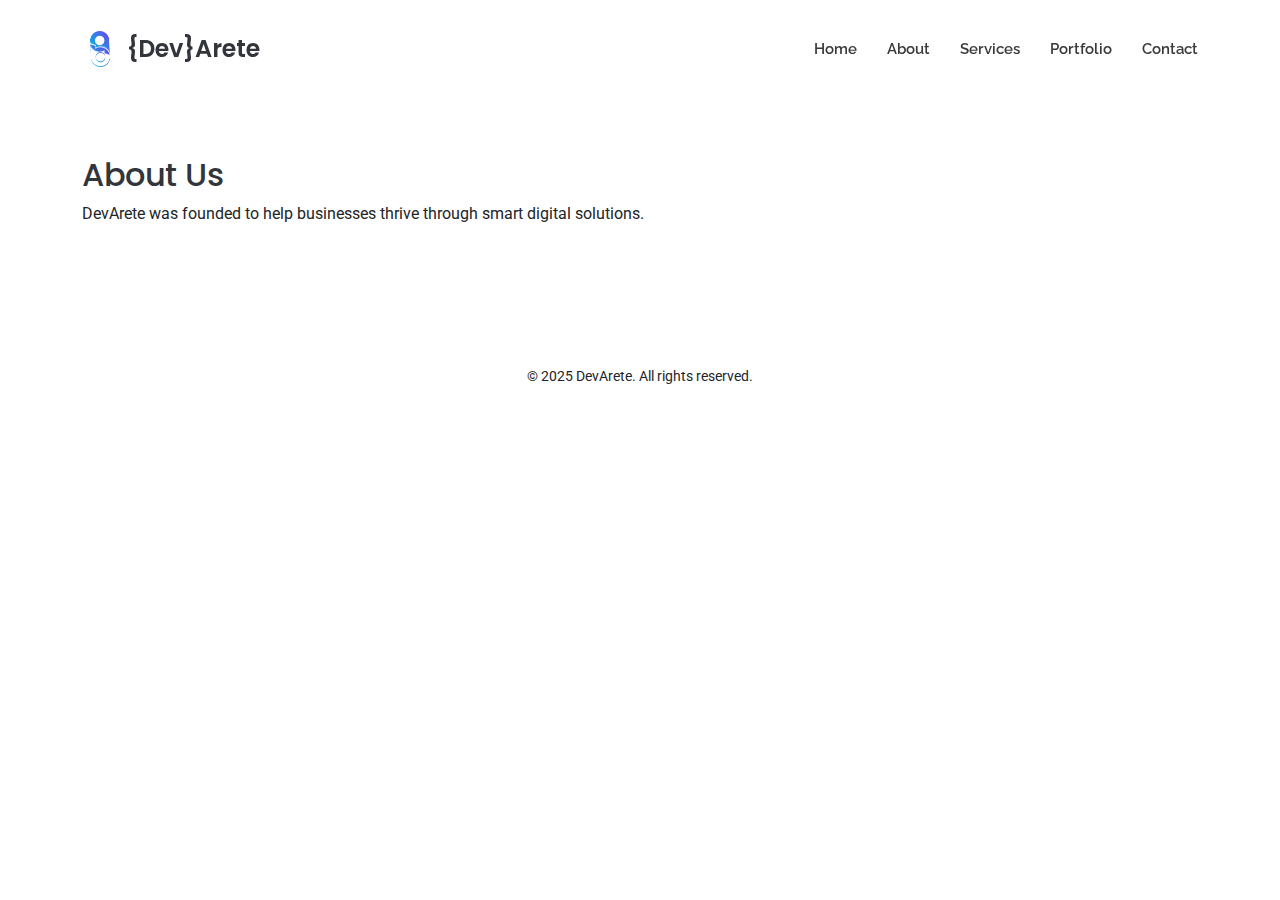
<file: about.html>
<!DOCTYPE html>
<html lang="en">
<head>
  <!-- Google Tag Manager -->
  <script>(function(w,d,s,l,i){w[l]=w[l]||[];w[l].push({'gtm.start':
  new Date().getTime(),event:'gtm.js'});var f=d.getElementsByTagName(s)[0],
  j=d.createElement(s),dl=l!='dataLayer'?'&l='+l:'';j.async=true;j.src=
  'https://www.googletagmanager.com/gtm.js?id='+i+dl;f.parentNode.insertBefore(j,f);
  })(window,document,'script','dataLayer','GTM-TVN2CM2L');</script>
  <!-- End Google Tag Manager -->
  <meta charset="utf-8">
  <meta content="width=device-width, initial-scale=1.0" name="viewport">
  <link rel="icon" href="assets/img/devarete-logo.png" type="image/png">
  <link href="https://fonts.googleapis.com/css2?family=Roboto&family=Poppins&family=Raleway&display=swap" rel="stylesheet">
  <link href="assets/vendor/bootstrap/css/bootstrap.min.css" rel="stylesheet">
  <link href="assets/vendor/bootstrap-icons/bootstrap-icons.css" rel="stylesheet">
  <link href="assets/css/main.css" rel="stylesheet">
</head>
<body>
  <!-- Google Tag Manager (noscript) -->
  <noscript><iframe src="https://www.googletagmanager.com/ns.html?id=GTM-TVN2CM2L"
  height="0" width="0" style="display:none;visibility:hidden"></iframe></noscript>
  <!-- End Google Tag Manager (noscript) -->

  <header class="header d-flex align-items-center fixed-top">
    <div class="container d-flex justify-content-between align-items-center">
      <a href="index.html" class="logo d-flex align-items-center">
        <img src="assets/img/logo.webp" alt="DevArete Logo">
        <h1 class="sitename">{Dev}Arete</h1>
      </a>
      <nav class="navmenu">
        <ul>
          <li><a href="index.html">Home</a></li>
          <li><a href="about.html">About</a></li>
          <li><a href="services.html">Services</a></li>
          <li><a href="portfolio.html">Portfolio</a></li>
          <li><a href="contact.html">Contact</a></li>
        </ul>
        <i class="mobile-nav-toggle d-xl-none bi bi-list"></i>
      </nav>
    </div>
  </header>

  <main class="container mt-5 pt-5">
<title>About Us | DevArete</title>
<meta name="description" content="Learn more about DevArete, our mission, and our team of digital experts.">
<section><h2>About Us</h2><p>DevArete was founded to help businesses thrive through smart digital solutions.</p></section>
  </main>
  <footer class="footer text-center mt-5 p-3">
    <p>&copy; 2025 DevArete. All rights reserved.</p>
  </footer>
</body>
</html>
</file>
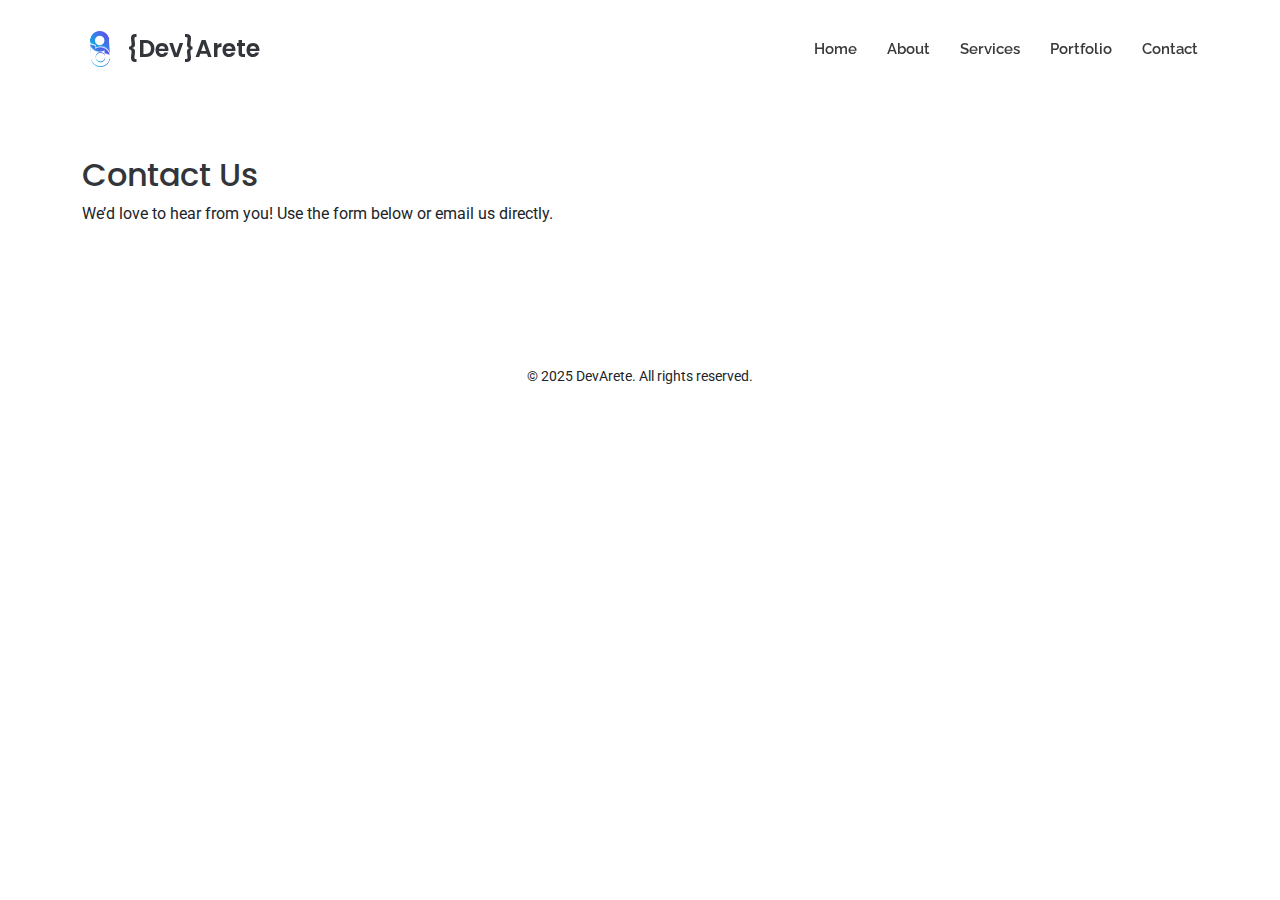
<file: contact.html>
<!DOCTYPE html>
<html lang="en">
<head>
  <!-- Google Tag Manager -->
  <script>(function(w,d,s,l,i){w[l]=w[l]||[];w[l].push({'gtm.start':
  new Date().getTime(),event:'gtm.js'});var f=d.getElementsByTagName(s)[0],
  j=d.createElement(s),dl=l!='dataLayer'?'&l='+l:'';j.async=true;j.src=
  'https://www.googletagmanager.com/gtm.js?id='+i+dl;f.parentNode.insertBefore(j,f);
  })(window,document,'script','dataLayer','GTM-TVN2CM2L');</script>
  <!-- End Google Tag Manager -->
  <meta charset="utf-8">
  <meta content="width=device-width, initial-scale=1.0" name="viewport">
  <link rel="icon" href="assets/img/devarete-logo.png" type="image/png">
  <link href="https://fonts.googleapis.com/css2?family=Roboto&family=Poppins&family=Raleway&display=swap" rel="stylesheet">
  <link href="assets/vendor/bootstrap/css/bootstrap.min.css" rel="stylesheet">
  <link href="assets/vendor/bootstrap-icons/bootstrap-icons.css" rel="stylesheet">
  <link href="assets/css/main.css" rel="stylesheet">
</head>
<body>
  <!-- Google Tag Manager (noscript) -->
  <noscript><iframe src="https://www.googletagmanager.com/ns.html?id=GTM-TVN2CM2L"
  height="0" width="0" style="display:none;visibility:hidden"></iframe></noscript>
  <!-- End Google Tag Manager (noscript) -->

  <header class="header d-flex align-items-center fixed-top">
    <div class="container d-flex justify-content-between align-items-center">
      <a href="index.html" class="logo d-flex align-items-center">
        <img src="assets/img/logo.webp" alt="DevArete Logo">
        <h1 class="sitename">{Dev}Arete</h1>
      </a>
      <nav class="navmenu">
        <ul>
          <li><a href="index.html">Home</a></li>
          <li><a href="about.html">About</a></li>
          <li><a href="services.html">Services</a></li>
          <li><a href="portfolio.html">Portfolio</a></li>
          <li><a href="contact.html">Contact</a></li>
        </ul>
        <i class="mobile-nav-toggle d-xl-none bi bi-list"></i>
      </nav>
    </div>
  </header>

  <main class="container mt-5 pt-5">
<title>Contact Us | DevArete</title>
<meta name="description" content="Get in touch with DevArete for inquiries, support, or collaboration.">
<section><h2>Contact Us</h2><p>We’d love to hear from you! Use the form below or email us directly.</p></section>
  </main>
  <footer class="footer text-center mt-5 p-3">
    <p>&copy; 2025 DevArete. All rights reserved.</p>
  </footer>
</body>
</html>
</file>
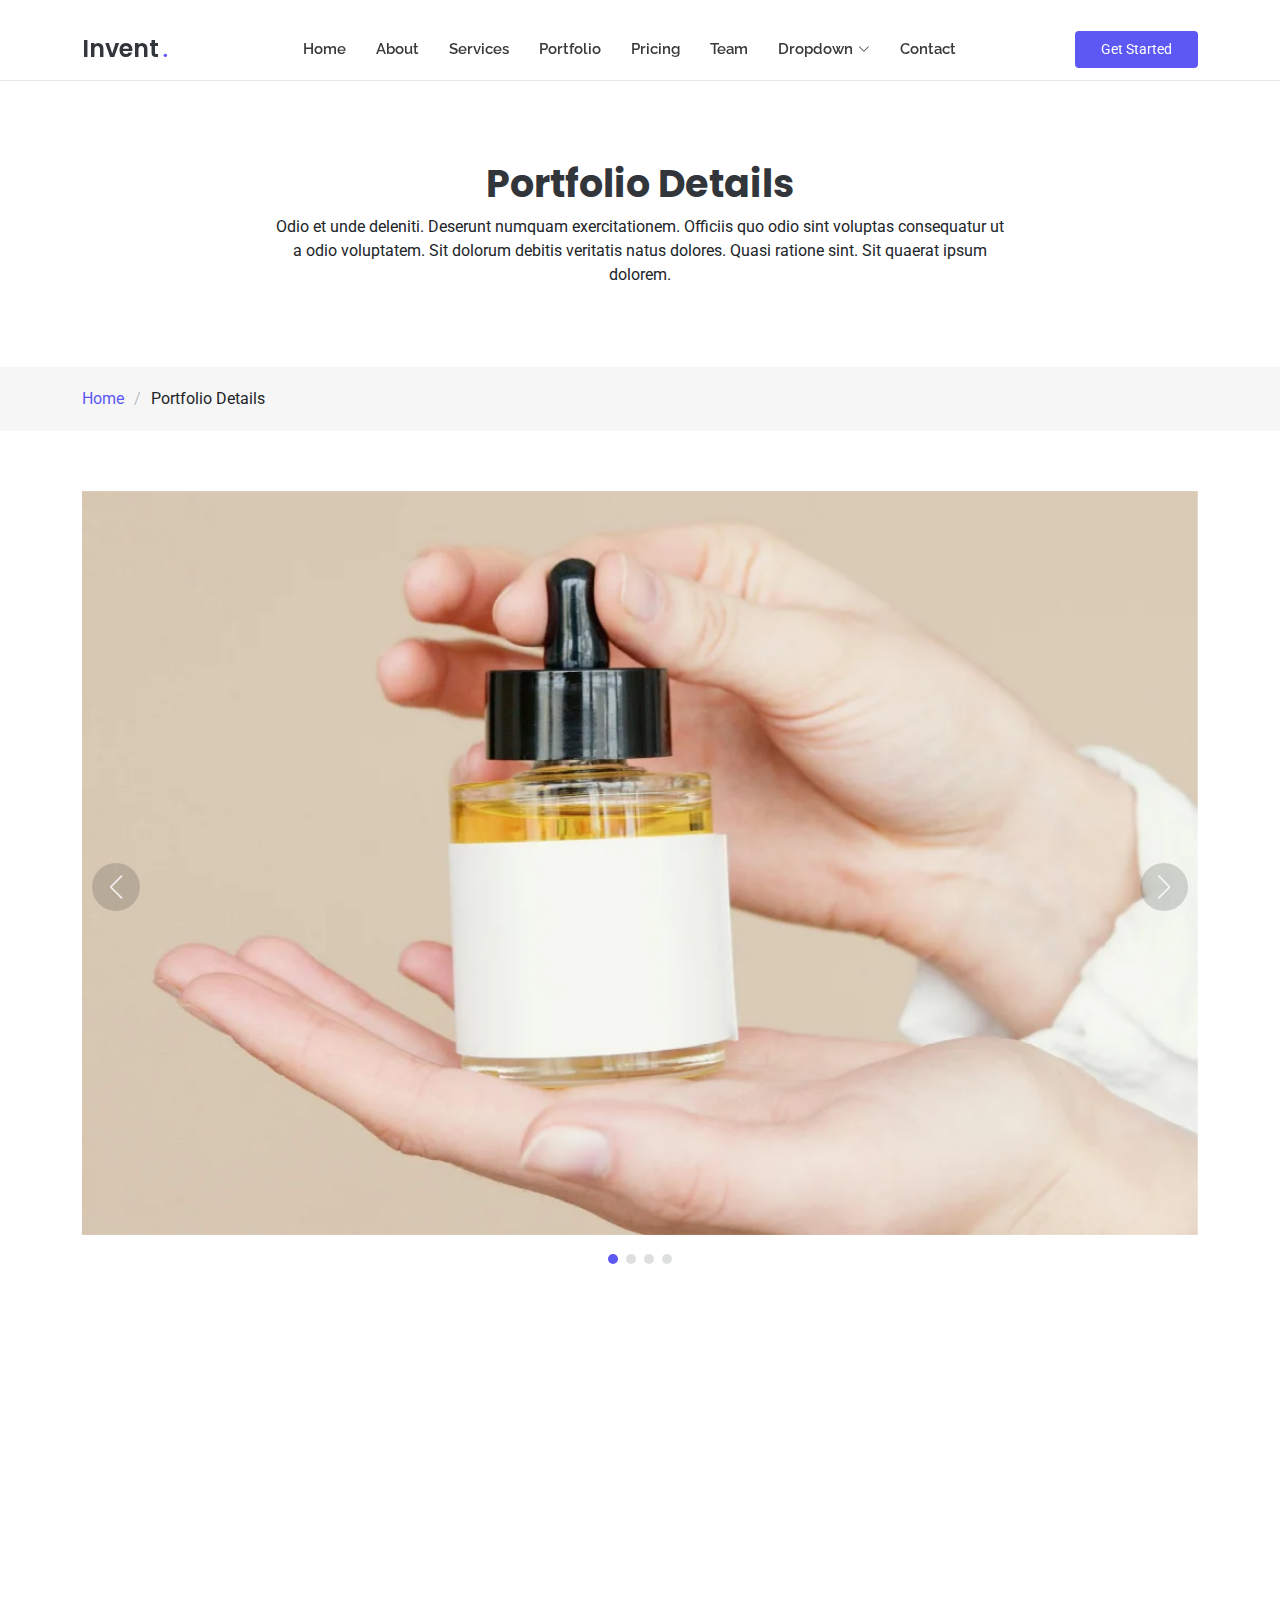
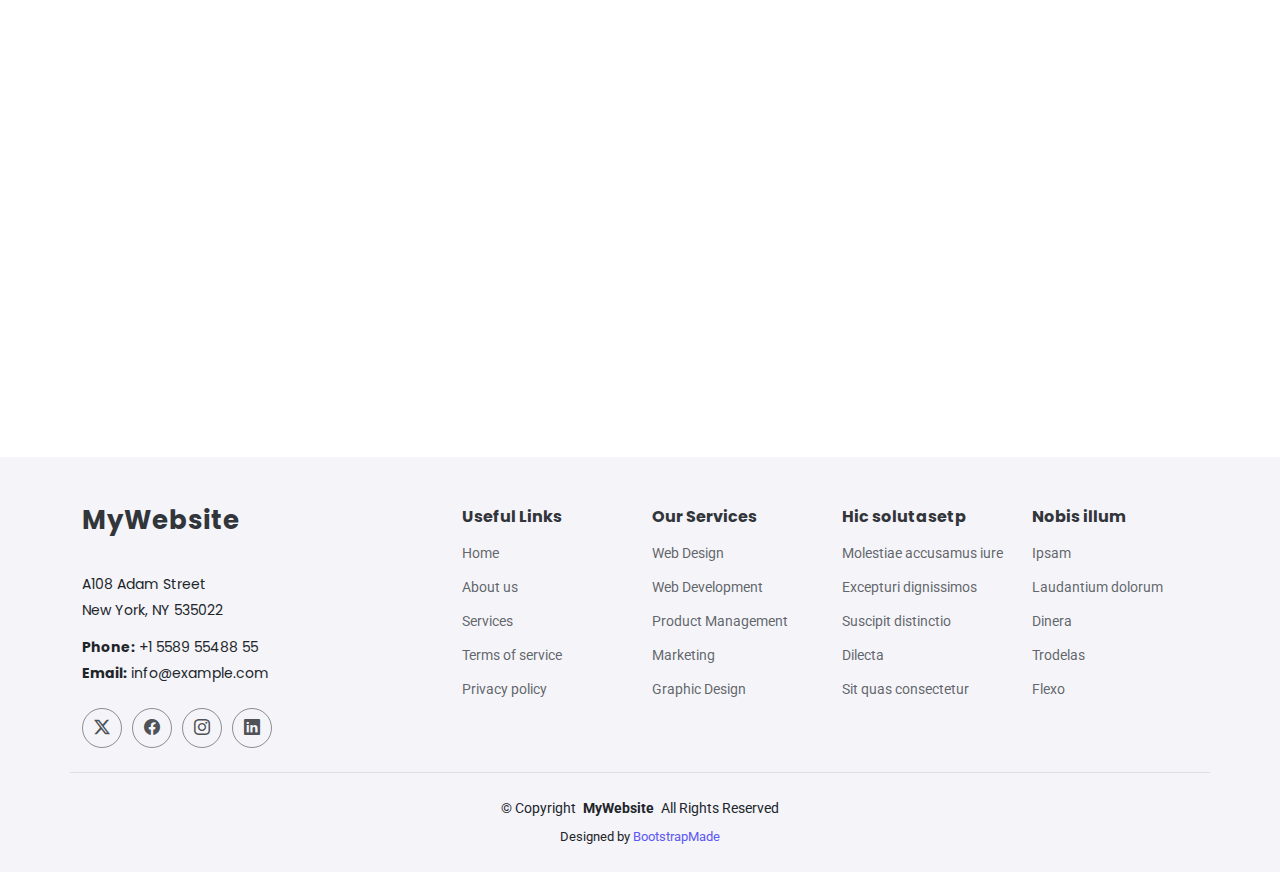
<file: portfolio-details.html>
<!DOCTYPE html>
<html lang="en">

<head>
  <meta charset="utf-8">
  <meta content="width=device-width, initial-scale=1.0" name="viewport">
  <title>Portfolio Details - Invent Bootstrap Template</title>
  <meta name="description" content="">
  <meta name="keywords" content="">

  <!-- Favicons -->
  <link href="assets/img/favicon.png" rel="icon">
  <link href="assets/img/apple-touch-icon.png" rel="apple-touch-icon">

  <!-- Fonts -->
  <link href="https://fonts.googleapis.com" rel="preconnect">
  <link href="https://fonts.gstatic.com" rel="preconnect" crossorigin>
  <link href="https://fonts.googleapis.com/css2?family=Roboto:ital,wght@0,100;0,300;0,400;0,500;0,700;0,900;1,100;1,300;1,400;1,500;1,700;1,900&family=Poppins:ital,wght@0,100;0,200;0,300;0,400;0,500;0,600;0,700;0,800;0,900;1,100;1,200;1,300;1,400;1,500;1,600;1,700;1,800;1,900&family=Raleway:ital,wght@0,100;0,200;0,300;0,400;0,500;0,600;0,700;0,800;0,900;1,100;1,200;1,300;1,400;1,500;1,600;1,700;1,800;1,900&display=swap" rel="stylesheet">

  <!-- Vendor CSS Files -->
  <link href="assets/vendor/bootstrap/css/bootstrap.min.css" rel="stylesheet">
  <link href="assets/vendor/bootstrap-icons/bootstrap-icons.css" rel="stylesheet">
  <link href="assets/vendor/aos/aos.css" rel="stylesheet">
  <link href="assets/vendor/glightbox/css/glightbox.min.css" rel="stylesheet">
  <link href="assets/vendor/swiper/swiper-bundle.min.css" rel="stylesheet">

  <!-- Main CSS File -->
  <link href="assets/css/main.css" rel="stylesheet">

  <!-- =======================================================
  * Template Name: Invent
  * Template URL: https://bootstrapmade.com/invent-bootstrap-business-template/
  * Updated: May 12 2025 with Bootstrap v5.3.6
  * Author: BootstrapMade.com
  * License: https://bootstrapmade.com/license/
  ======================================================== -->
</head>

<body class="portfolio-details-page">

  <header id="header" class="header d-flex align-items-center fixed-top">
    <div class="container position-relative d-flex align-items-center justify-content-between">

      <a href="index.html" class="logo d-flex align-items-center me-auto me-xl-0">
        <!-- Uncomment the line below if you also wish to use an image logo -->
        <!-- <img src="assets/img/logo.webp" alt=""> -->
        <h1 class="sitename">Invent</h1><span>.</span>
      </a>

      <nav id="navmenu" class="navmenu">
        <ul>
          <li><a href="#hero">Home</a></li>
          <li><a href="#about">About</a></li>
          <li><a href="#services">Services</a></li>
          <li><a href="#portfolio">Portfolio</a></li>
          <li><a href="#pricing">Pricing</a></li>
          <li><a href="#team">Team</a></li>
          <li class="dropdown"><a href="#"><span>Dropdown</span> <i class="bi bi-chevron-down toggle-dropdown"></i></a>
            <ul>
              <li><a href="#">Dropdown 1</a></li>
              <li class="dropdown"><a href="#"><span>Deep Dropdown</span> <i class="bi bi-chevron-down toggle-dropdown"></i></a>
                <ul>
                  <li><a href="#">Deep Dropdown 1</a></li>
                  <li><a href="#">Deep Dropdown 2</a></li>
                  <li><a href="#">Deep Dropdown 3</a></li>
                  <li><a href="#">Deep Dropdown 4</a></li>
                  <li><a href="#">Deep Dropdown 5</a></li>
                </ul>
              </li>
              <li><a href="#">Dropdown 2</a></li>
              <li><a href="#">Dropdown 3</a></li>
              <li><a href="#">Dropdown 4</a></li>
            </ul>
          </li>
          <li><a href="#contact">Contact</a></li>
        </ul>
        <i class="mobile-nav-toggle d-xl-none bi bi-list"></i>
      </nav>

      <a class="btn-getstarted" href="#about">Get Started</a>

    </div>
  </header>

  <main class="main">

    <!-- Page Title -->
    <div class="page-title">
      <div class="heading">
        <div class="container">
          <div class="row d-flex justify-content-center text-center">
            <div class="col-lg-8">
              <h1 class="heading-title">Portfolio Details</h1>
              <p class="mb-0">
                Odio et unde deleniti. Deserunt numquam exercitationem. Officiis quo
                odio sint voluptas consequatur ut a odio voluptatem. Sit dolorum
                debitis veritatis natus dolores. Quasi ratione sint. Sit quaerat
                ipsum dolorem.
              </p>
            </div>
          </div>
        </div>
      </div>
      <nav class="breadcrumbs">
        <div class="container">
          <ol>
            <li><a href="index.html">Home</a></li>
            <li class="current">Portfolio Details</li>
          </ol>
        </div>
      </nav>
    </div><!-- End Page Title -->

    <!-- Portfolio Details Section -->
    <section id="portfolio-details" class="portfolio-details section">

      <div class="container" data-aos="fade-up">

        <div class="portfolio-details-slider swiper init-swiper">
          <script type="application/json" class="swiper-config">
            {
              "loop": true,
              "speed": 600,
              "autoplay": {
                "delay": 5000
              },
              "slidesPerView": "auto",
              "navigation": {
                "nextEl": ".swiper-button-next",
                "prevEl": ".swiper-button-prev"
              },
              "pagination": {
                "el": ".swiper-pagination",
                "type": "bullets",
                "clickable": true
              }
            }
          </script>
          <div class="swiper-wrapper align-items-center">

            <div class="swiper-slide">
              <img src="assets/img/portfolio/portfolio-1.webp" alt="">
            </div>

            <div class="swiper-slide">
              <img src="assets/img/portfolio/portfolio-10.webp" alt="">
            </div>

            <div class="swiper-slide">
              <img src="assets/img/portfolio/portfolio-7.webp" alt="">
            </div>

            <div class="swiper-slide">
              <img src="assets/img/portfolio/portfolio-4.webp" alt="">
            </div>

          </div>
          <div class="swiper-button-prev"></div>
          <div class="swiper-button-next"></div>
          <div class="swiper-pagination"></div>
        </div>

        <div class="row justify-content-between gy-4 mt-4">

          <div class="col-lg-8" data-aos="fade-up">
            <div class="portfolio-description">
              <h2>This is an example of portfolio details</h2>
              <p>
                Autem ipsum nam porro corporis rerum. Quis eos dolorem eos itaque inventore commodi labore quia quia. Exercitationem repudiandae officiis neque suscipit non officia eaque itaque enim. Voluptatem officia accusantium nesciunt est omnis tempora consectetur dignissimos. Sequi nulla at esse enim cum deserunt eius.
              </p>
              <p>
                Amet consequatur qui dolore veniam voluptatem voluptatem sit. Non aspernatur atque natus ut cum nam et. Praesentium error dolores rerum minus sequi quia veritatis eum. Eos et doloribus doloremque nesciunt molestiae laboriosam.
              </p>

              <div class="testimonial-item">
                <p>
                  <i class="bi bi-quote quote-icon-left"></i>
                  <span>Export tempor illum tamen malis malis eram quae irure esse labore quem cillum quid cillum eram malis quorum velit fore eram velit sunt aliqua noster fugiat irure amet legam anim culpa.</span>
                  <i class="bi bi-quote quote-icon-right"></i>
                </p>
                <div>
                  <img src="assets/img/person/person-f-5.webp" class="testimonial-img" alt="">
                  <h3>Sara Wilsson</h3>
                  <h4>Designer</h4>
                </div>
              </div>

              <p>
                Impedit ipsum quae et aliquid doloribus et voluptatem quasi. Perspiciatis occaecati earum et magnam animi. Quibusdam non qui ea vitae suscipit vitae sunt. Repudiandae incidunt cumque minus deserunt assumenda tempore. Delectus voluptas necessitatibus est.
              </p>

              <p>
                Sunt voluptatum sapiente facilis quo odio aut ipsum repellat debitis. Molestiae et autem libero. Explicabo et quod necessitatibus similique quis dolor eum. Numquam eaque praesentium rem et qui nesciunt.
              </p>

            </div>
          </div>

          <div class="col-lg-3" data-aos="fade-up" data-aos-delay="100">
            <div class="portfolio-info">
              <h3>Project information</h3>
              <ul>
                <li><strong>Category</strong> Web design</li>
                <li><strong>Client</strong> ASU Company</li>
                <li><strong>Project date</strong> 01 March, 2020</li>
                <li><strong>Project URL</strong> <a href="#">www.example.com</a></li>
                <li><a href="#" class="btn-visit align-self-start">Visit Website</a></li>
              </ul>
            </div>
          </div>

        </div>

      </div>

    </section><!-- /Portfolio Details Section -->

  </main>

  <footer id="footer" class="footer light-background">

    <div class="container footer-top">
      <div class="row gy-4">
        <div class="col-lg-4 col-md-6 footer-about">
          <a href="index.html" class="logo d-flex align-items-center">
            <span class="sitename">MyWebsite</span>
          </a>
          <div class="footer-contact pt-3">
            <p>A108 Adam Street</p>
            <p>New York, NY 535022</p>
            <p class="mt-3"><strong>Phone:</strong> <span>+1 5589 55488 55</span></p>
            <p><strong>Email:</strong> <span>info@example.com</span></p>
          </div>
          <div class="social-links d-flex mt-4">
            <a href=""><i class="bi bi-twitter-x"></i></a>
            <a href=""><i class="bi bi-facebook"></i></a>
            <a href=""><i class="bi bi-instagram"></i></a>
            <a href=""><i class="bi bi-linkedin"></i></a>
          </div>
        </div>

        <div class="col-lg-2 col-md-3 footer-links">
          <h4>Useful Links</h4>
          <ul>
            <li><a href="#">Home</a></li>
            <li><a href="#">About us</a></li>
            <li><a href="#">Services</a></li>
            <li><a href="#">Terms of service</a></li>
            <li><a href="#">Privacy policy</a></li>
          </ul>
        </div>

        <div class="col-lg-2 col-md-3 footer-links">
          <h4>Our Services</h4>
          <ul>
            <li><a href="#">Web Design</a></li>
            <li><a href="#">Web Development</a></li>
            <li><a href="#">Product Management</a></li>
            <li><a href="#">Marketing</a></li>
            <li><a href="#">Graphic Design</a></li>
          </ul>
        </div>

        <div class="col-lg-2 col-md-3 footer-links">
          <h4>Hic solutasetp</h4>
          <ul>
            <li><a href="#">Molestiae accusamus iure</a></li>
            <li><a href="#">Excepturi dignissimos</a></li>
            <li><a href="#">Suscipit distinctio</a></li>
            <li><a href="#">Dilecta</a></li>
            <li><a href="#">Sit quas consectetur</a></li>
          </ul>
        </div>

        <div class="col-lg-2 col-md-3 footer-links">
          <h4>Nobis illum</h4>
          <ul>
            <li><a href="#">Ipsam</a></li>
            <li><a href="#">Laudantium dolorum</a></li>
            <li><a href="#">Dinera</a></li>
            <li><a href="#">Trodelas</a></li>
            <li><a href="#">Flexo</a></li>
          </ul>
        </div>

      </div>
    </div>

    <div class="container copyright text-center mt-4">
      <p>© <span>Copyright</span> <strong class="px-1 sitename">MyWebsite</strong> <span>All Rights Reserved</span></p>
      <div class="credits">
        <!-- All the links in the footer should remain intact. -->
        <!-- You can delete the links only if you've purchased the pro version. -->
        <!-- Licensing information: https://bootstrapmade.com/license/ -->
        <!-- Purchase the pro version with working PHP/AJAX contact form: [buy-url] -->
        Designed by <a href="https://bootstrapmade.com/">BootstrapMade</a>
      </div>
    </div>

  </footer>

  <!-- Scroll Top -->
  <a href="#" id="scroll-top" class="scroll-top d-flex align-items-center justify-content-center"><i class="bi bi-arrow-up-short"></i></a>

  <!-- Preloader -->
  <div id="preloader"></div>

  <!-- Vendor JS Files -->
  <script src="assets/vendor/bootstrap/js/bootstrap.bundle.min.js"></script>
  <script src="assets/vendor/php-email-form/validate.js"></script>
  <script src="assets/vendor/aos/aos.js"></script>
  <script src="assets/vendor/glightbox/js/glightbox.min.js"></script>
  <script src="assets/vendor/imagesloaded/imagesloaded.pkgd.min.js"></script>
  <script src="assets/vendor/isotope-layout/isotope.pkgd.min.js"></script>
  <script src="assets/vendor/swiper/swiper-bundle.min.js"></script>

  <!-- Main JS File -->
  <script src="assets/js/main.js"></script>

</body>

</html>
</file>
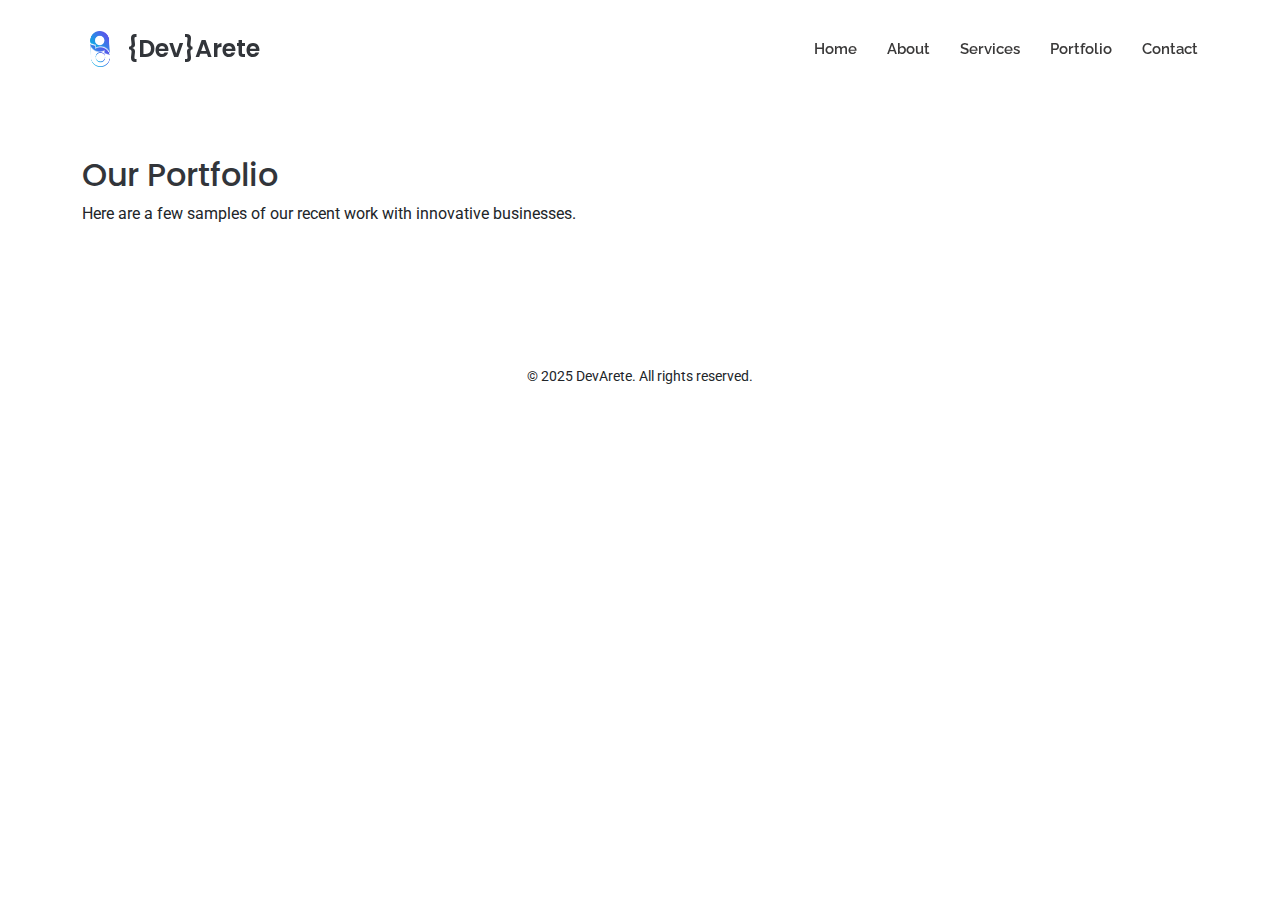
<file: portfolio.html>
<!DOCTYPE html>
<html lang="en">
<head>
  <!-- Google Tag Manager -->
  <script>(function(w,d,s,l,i){w[l]=w[l]||[];w[l].push({'gtm.start':
  new Date().getTime(),event:'gtm.js'});var f=d.getElementsByTagName(s)[0],
  j=d.createElement(s),dl=l!='dataLayer'?'&l='+l:'';j.async=true;j.src=
  'https://www.googletagmanager.com/gtm.js?id='+i+dl;f.parentNode.insertBefore(j,f);
  })(window,document,'script','dataLayer','GTM-TVN2CM2L');</script>
  <!-- End Google Tag Manager -->
  <meta charset="utf-8">
  <meta content="width=device-width, initial-scale=1.0" name="viewport">
  <link rel="icon" href="assets/img/devarete-logo.png" type="image/png">
  <link href="https://fonts.googleapis.com/css2?family=Roboto&family=Poppins&family=Raleway&display=swap" rel="stylesheet">
  <link href="assets/vendor/bootstrap/css/bootstrap.min.css" rel="stylesheet">
  <link href="assets/vendor/bootstrap-icons/bootstrap-icons.css" rel="stylesheet">
  <link href="assets/css/main.css" rel="stylesheet">
</head>
<body>
  <!-- Google Tag Manager (noscript) -->
  <noscript><iframe src="https://www.googletagmanager.com/ns.html?id=GTM-TVN2CM2L"
  height="0" width="0" style="display:none;visibility:hidden"></iframe></noscript>
  <!-- End Google Tag Manager (noscript) -->

  <header class="header d-flex align-items-center fixed-top">
    <div class="container d-flex justify-content-between align-items-center">
      <a href="index.html" class="logo d-flex align-items-center">
        <img src="assets/img/logo.webp" alt="DevArete Logo">
        <h1 class="sitename">{Dev}Arete</h1>
      </a>
      <nav class="navmenu">
        <ul>
          <li><a href="index.html">Home</a></li>
          <li><a href="about.html">About</a></li>
          <li><a href="services.html">Services</a></li>
          <li><a href="portfolio.html">Portfolio</a></li>
          <li><a href="contact.html">Contact</a></li>
        </ul>
        <i class="mobile-nav-toggle d-xl-none bi bi-list"></i>
      </nav>
    </div>
  </header>

  <main class="container mt-5 pt-5">
<title>Portfolio | DevArete</title>
<meta name="description" content="Take a look at the projects and clients we’ve worked with across industries.">
<section><h2>Our Portfolio</h2><p>Here are a few samples of our recent work with innovative businesses.</p></section>
  </main>
  <footer class="footer text-center mt-5 p-3">
    <p>&copy; 2025 DevArete. All rights reserved.</p>
  </footer>
</body>
</html>
</file>
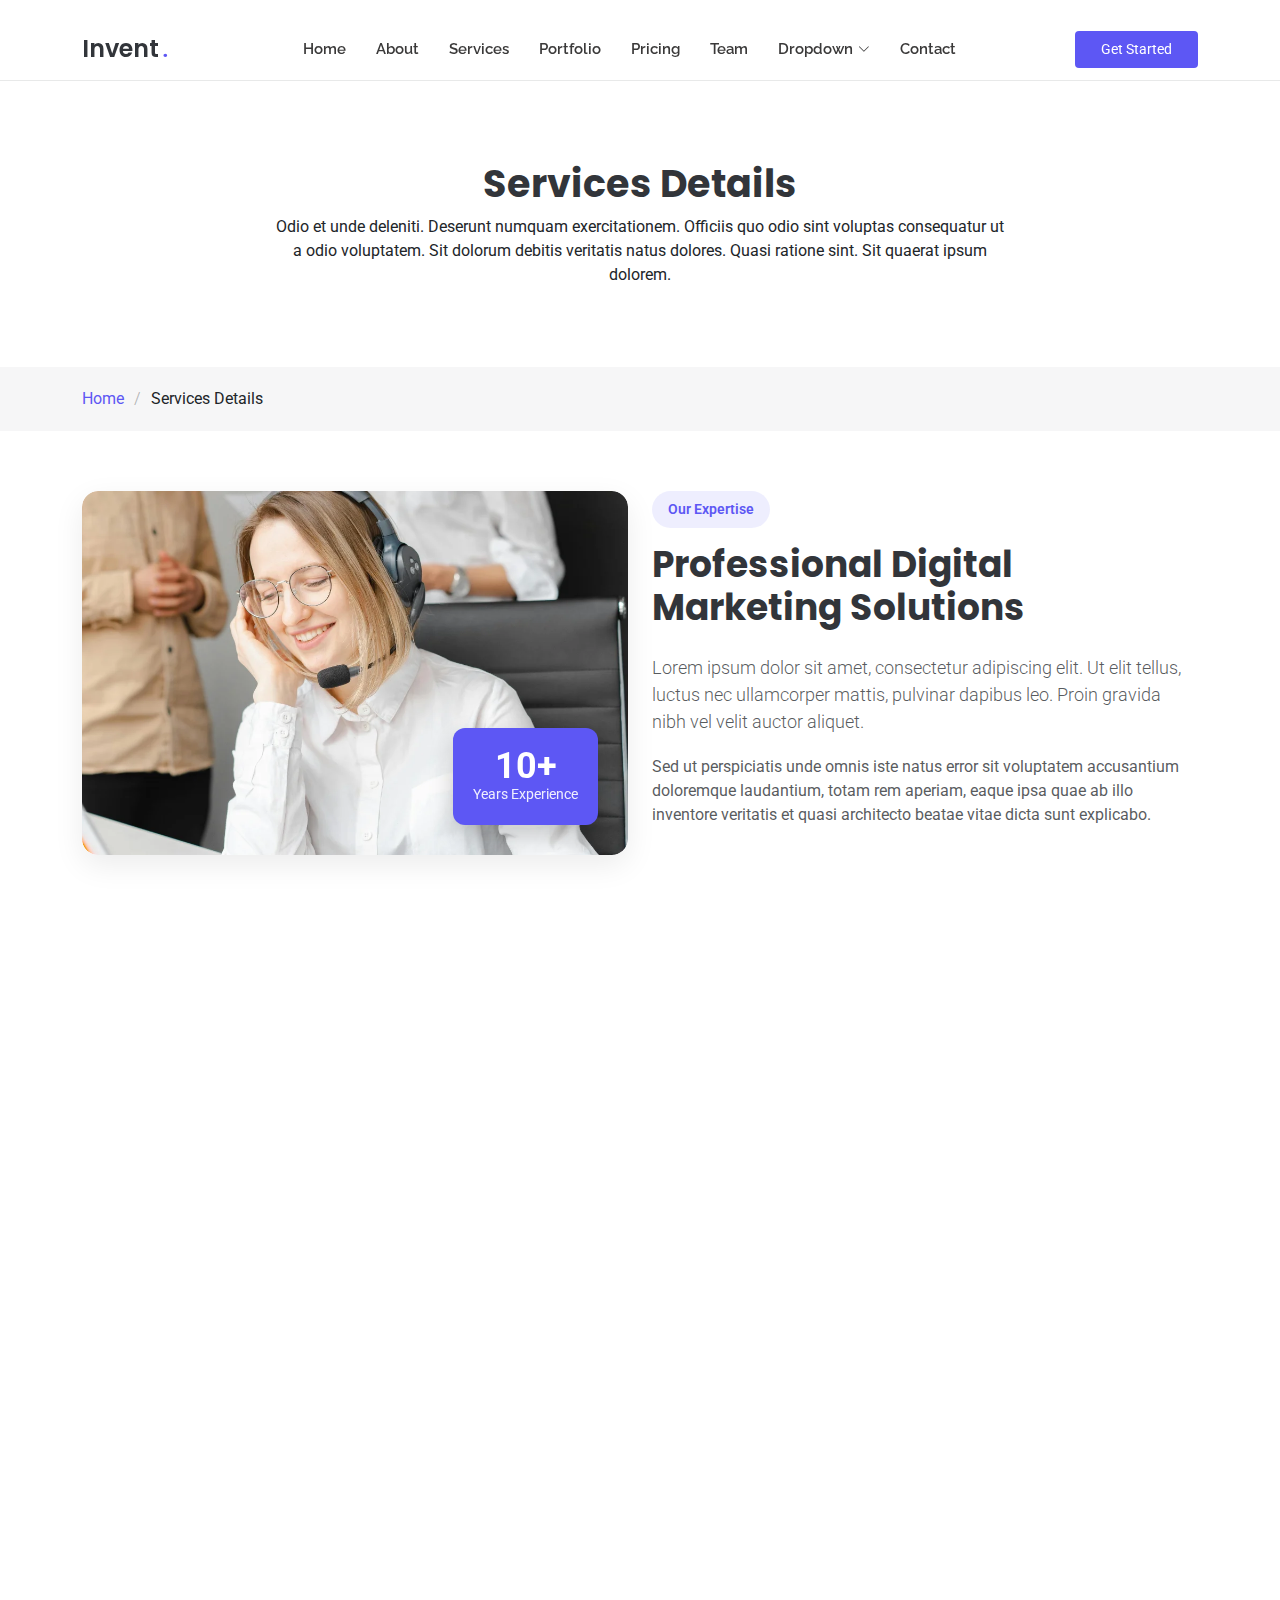
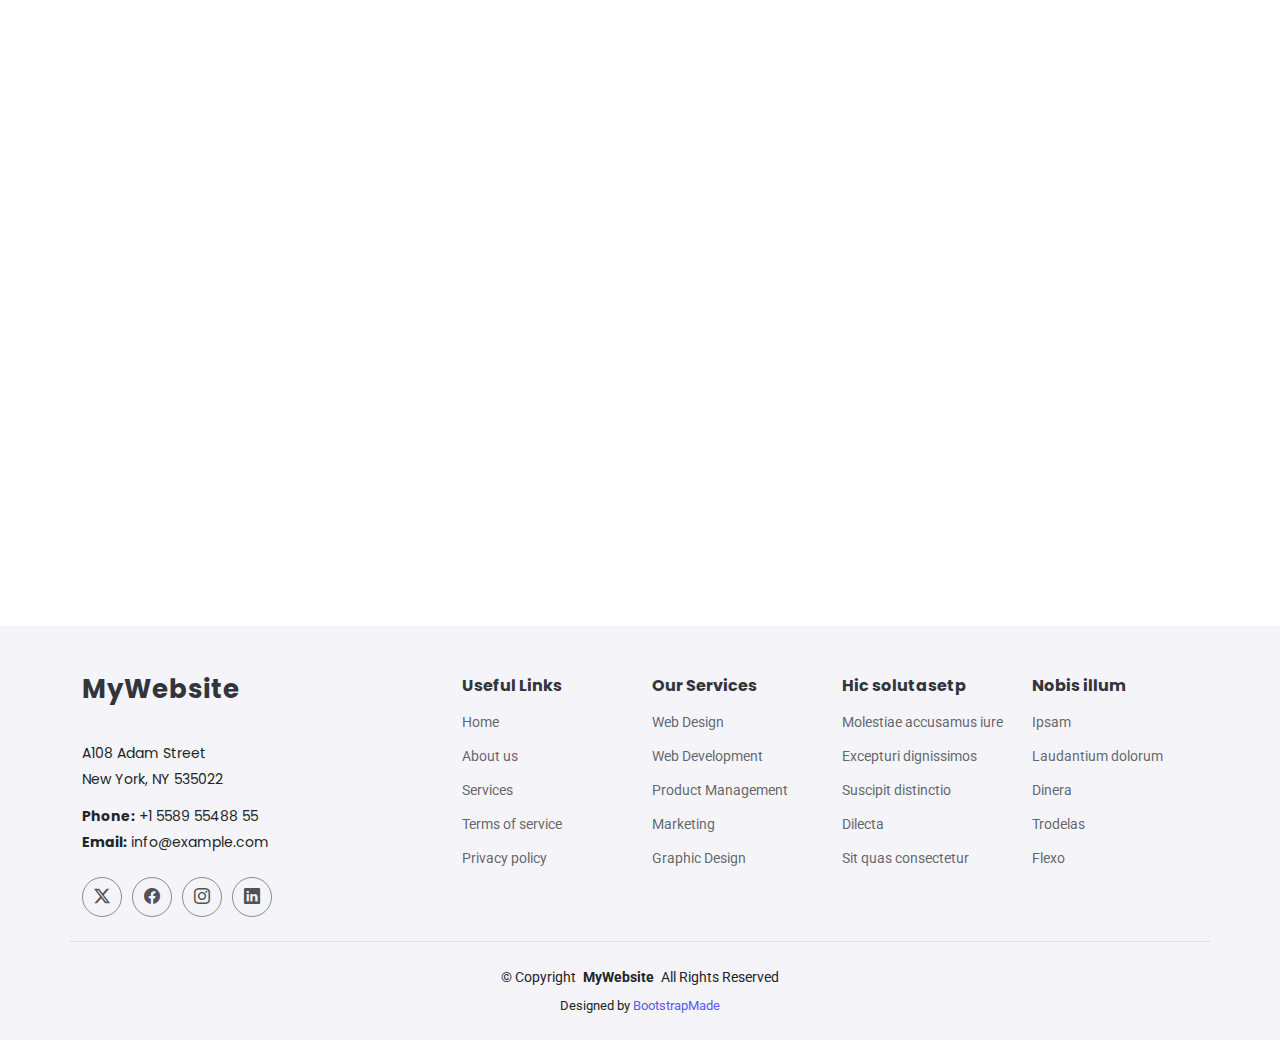
<file: services-details.html>
<!DOCTYPE html>
<html lang="en">

<head>
  <meta charset="utf-8">
  <meta content="width=device-width, initial-scale=1.0" name="viewport">
  <title>Services Details - Invent Bootstrap Template</title>
  <meta name="description" content="">
  <meta name="keywords" content="">

  <!-- Favicons -->
  <link href="assets/img/favicon.png" rel="icon">
  <link href="assets/img/apple-touch-icon.png" rel="apple-touch-icon">

  <!-- Fonts -->
  <link href="https://fonts.googleapis.com" rel="preconnect">
  <link href="https://fonts.gstatic.com" rel="preconnect" crossorigin>
  <link href="https://fonts.googleapis.com/css2?family=Roboto:ital,wght@0,100;0,300;0,400;0,500;0,700;0,900;1,100;1,300;1,400;1,500;1,700;1,900&family=Poppins:ital,wght@0,100;0,200;0,300;0,400;0,500;0,600;0,700;0,800;0,900;1,100;1,200;1,300;1,400;1,500;1,600;1,700;1,800;1,900&family=Raleway:ital,wght@0,100;0,200;0,300;0,400;0,500;0,600;0,700;0,800;0,900;1,100;1,200;1,300;1,400;1,500;1,600;1,700;1,800;1,900&display=swap" rel="stylesheet">

  <!-- Vendor CSS Files -->
  <link href="assets/vendor/bootstrap/css/bootstrap.min.css" rel="stylesheet">
  <link href="assets/vendor/bootstrap-icons/bootstrap-icons.css" rel="stylesheet">
  <link href="assets/vendor/aos/aos.css" rel="stylesheet">
  <link href="assets/vendor/glightbox/css/glightbox.min.css" rel="stylesheet">
  <link href="assets/vendor/swiper/swiper-bundle.min.css" rel="stylesheet">

  <!-- Main CSS File -->
  <link href="assets/css/main.css" rel="stylesheet">

  <!-- =======================================================
  * Template Name: Invent
  * Template URL: https://bootstrapmade.com/invent-bootstrap-business-template/
  * Updated: May 12 2025 with Bootstrap v5.3.6
  * Author: BootstrapMade.com
  * License: https://bootstrapmade.com/license/
  ======================================================== -->
</head>

<body class="services-details-page">

  <header id="header" class="header d-flex align-items-center fixed-top">
    <div class="container position-relative d-flex align-items-center justify-content-between">

      <a href="index.html" class="logo d-flex align-items-center me-auto me-xl-0">
        <!-- Uncomment the line below if you also wish to use an image logo -->
        <!-- <img src="assets/img/logo.webp" alt=""> -->
        <h1 class="sitename">Invent</h1><span>.</span>
      </a>

      <nav id="navmenu" class="navmenu">
        <ul>
          <li><a href="#hero">Home</a></li>
          <li><a href="#about">About</a></li>
          <li><a href="#services">Services</a></li>
          <li><a href="#portfolio">Portfolio</a></li>
          <li><a href="#pricing">Pricing</a></li>
          <li><a href="#team">Team</a></li>
          <li class="dropdown"><a href="#"><span>Dropdown</span> <i class="bi bi-chevron-down toggle-dropdown"></i></a>
            <ul>
              <li><a href="#">Dropdown 1</a></li>
              <li class="dropdown"><a href="#"><span>Deep Dropdown</span> <i class="bi bi-chevron-down toggle-dropdown"></i></a>
                <ul>
                  <li><a href="#">Deep Dropdown 1</a></li>
                  <li><a href="#">Deep Dropdown 2</a></li>
                  <li><a href="#">Deep Dropdown 3</a></li>
                  <li><a href="#">Deep Dropdown 4</a></li>
                  <li><a href="#">Deep Dropdown 5</a></li>
                </ul>
              </li>
              <li><a href="#">Dropdown 2</a></li>
              <li><a href="#">Dropdown 3</a></li>
              <li><a href="#">Dropdown 4</a></li>
            </ul>
          </li>
          <li><a href="#contact">Contact</a></li>
        </ul>
        <i class="mobile-nav-toggle d-xl-none bi bi-list"></i>
      </nav>

      <a class="btn-getstarted" href="#about">Get Started</a>

    </div>
  </header>

  <main class="main">

    <!-- Page Title -->
    <div class="page-title">
      <div class="heading">
        <div class="container">
          <div class="row d-flex justify-content-center text-center">
            <div class="col-lg-8">
              <h1 class="heading-title">Services Details</h1>
              <p class="mb-0">Odio et unde deleniti. Deserunt numquam exercitationem. Officiis quo odio sint voluptas consequatur ut a odio voluptatem. Sit dolorum debitis veritatis natus dolores. Quasi ratione sint. Sit quaerat ipsum dolorem.</p>
            </div>
          </div>
        </div>
      </div>
      <nav class="breadcrumbs">
        <div class="container">
          <ol>
            <li><a href="index.html">Home</a></li>
            <li class="current">Services Details</li>
          </ol>
        </div>
      </nav>
    </div><!-- End Page Title -->

    <!-- Service Details Section -->
    <section id="service-details" class="service-details section">

      <div class="container" data-aos="fade-up" data-aos-delay="100">

        <div class="row gy-5">

          <div class="col-lg-6">
            <div class="service-main-image" data-aos="zoom-in" data-aos-delay="200">
              <img src="assets/img/services/services-4.webp" alt="" class="img-fluid rounded-4">
              <div class="experience-badge">
                <span>10+</span>
                <p>Years Experience</p>
              </div>
            </div>
          </div>

          <div class="col-lg-6">
            <div class="service-main-content">
              <div class="section-header" data-aos="fade-up">
                <span class="section-subtitle">Our Expertise</span>
                <h2>Professional Digital Marketing Solutions</h2>
              </div>
              <p class="lead" data-aos="fade-up" data-aos-delay="100">
                Lorem ipsum dolor sit amet, consectetur adipiscing elit. Ut elit tellus, luctus nec ullamcorper mattis, pulvinar dapibus leo. Proin gravida nibh vel velit auctor aliquet.
              </p>
              <p data-aos="fade-up" data-aos-delay="200">
                Sed ut perspiciatis unde omnis iste natus error sit voluptatem accusantium doloremque laudantium, totam rem aperiam, eaque ipsa quae ab illo inventore veritatis et quasi architecto beatae vitae dicta sunt explicabo.
              </p>

              <ul class="service-benefits" data-aos="fade-up" data-aos-delay="300">
                <li><i class="bi bi-check2-circle"></i> Increase brand visibility and online presence</li>
                <li><i class="bi bi-check2-circle"></i> Drive more qualified traffic to your website</li>
                <li><i class="bi bi-check2-circle"></i> Convert more visitors into valuable customers</li>
                <li><i class="bi bi-check2-circle"></i> Measurable results and return on investment</li>
              </ul>
            </div>
          </div>

        </div>

        <div class="service-tabs mt-5" data-aos="fade-up">
          <ul class="nav nav-tabs" id="service-details-tabs" role="tablist">
            <li class="nav-item" role="presentation">
              <button class="nav-link active" id="service-details-tab-1-tab" data-bs-toggle="tab" data-bs-target="#service-details-tab-1" type="button" role="tab" aria-selected="true">
                <i class="bi bi-search"></i> SEO Services
              </button>
            </li>
            <li class="nav-item" role="presentation">
              <button class="nav-link" id="service-details-tab-2-tab" data-bs-toggle="tab" data-bs-target="#service-details-tab-2" type="button" role="tab" aria-selected="false">
                <i class="bi bi-megaphone"></i> PPC Management
              </button>
            </li>
            <li class="nav-item" role="presentation">
              <button class="nav-link" id="service-details-tab-3-tab" data-bs-toggle="tab" data-bs-target="#service-details-tab-3" type="button" role="tab" aria-selected="false">
                <i class="bi bi-people"></i> Social Media
              </button>
            </li>
            <li class="nav-item" role="presentation">
              <button class="nav-link" id="service-details-tab-4-tab" data-bs-toggle="tab" data-bs-target="#service-details-tab-4" type="button" role="tab" aria-selected="false">
                <i class="bi bi-envelope"></i> Email Marketing
              </button>
            </li>
          </ul>
          <div class="tab-content" id="service-details-tabs-content">
            <div class="tab-pane fade show active" id="service-details-tab-1" role="tabpanel">
              <div class="row align-items-center">
                <div class="col-lg-5" data-aos="fade-right" data-aos-delay="100">
                  <img src="assets/img/services/services-5.webp" alt="" class="img-fluid rounded-4">
                </div>
                <div class="col-lg-7" data-aos="fade-left" data-aos-delay="200">
                  <h3>Search Engine Optimization</h3>
                  <p>Lorem ipsum dolor sit amet, consectetur adipiscing elit. Ut elit tellus, luctus nec ullamcorper mattis, pulvinar dapibus leo. Proin gravida nibh vel velit auctor aliquet.</p>
                  <div class="row gy-4 mt-3">
                    <div class="col-md-6">
                      <div class="feature-item">
                        <i class="bi bi-graph-up-arrow"></i>
                        <h4>Keyword Research</h4>
                        <p>Duis aute irure dolor in reprehenderit in voluptate velit esse cillum dolore eu fugiat nulla pariatur.</p>
                      </div>
                    </div>
                    <div class="col-md-6">
                      <div class="feature-item">
                        <i class="bi bi-link"></i>
                        <h4>Link Building</h4>
                        <p>Excepteur sint occaecat cupidatat non proident, sunt in culpa qui officia deserunt mollit anim id est laborum.</p>
                      </div>
                    </div>
                  </div>
                </div>
              </div>
            </div>

            <div class="tab-pane fade" id="service-details-tab-2" role="tabpanel">
              <div class="row align-items-center">
                <div class="col-lg-5" data-aos="fade-right" data-aos-delay="100">
                  <img src="assets/img/services/services-6.webp" alt="" class="img-fluid rounded-4">
                </div>
                <div class="col-lg-7" data-aos="fade-left" data-aos-delay="200">
                  <h3>Pay-Per-Click Management</h3>
                  <p>Nemo enim ipsam voluptatem quia voluptas sit aspernatur aut odit aut fugit, sed quia consequuntur magni dolores eos qui ratione voluptatem sequi nesciunt.</p>
                  <div class="row gy-4 mt-3">
                    <div class="col-md-6">
                      <div class="feature-item">
                        <i class="bi bi-google"></i>
                        <h4>Google Ads</h4>
                        <p>Ut enim ad minima veniam, quis nostrum exercitationem ullam corporis suscipit laboriosam.</p>
                      </div>
                    </div>
                    <div class="col-md-6">
                      <div class="feature-item">
                        <i class="bi bi-bar-chart"></i>
                        <h4>Conversion Tracking</h4>
                        <p>Quis autem vel eum iure reprehenderit qui in ea voluptate velit esse quam nihil molestiae consequatur.</p>
                      </div>
                    </div>
                  </div>
                </div>
              </div>
            </div>

            <div class="tab-pane fade" id="service-details-tab-3" role="tabpanel">
              <div class="row align-items-center">
                <div class="col-lg-5" data-aos="fade-right" data-aos-delay="100">
                  <img src="assets/img/services/services-7.webp" alt="" class="img-fluid rounded-4">
                </div>
                <div class="col-lg-7" data-aos="fade-left" data-aos-delay="200">
                  <h3>Social Media Marketing</h3>
                  <p>At vero eos et accusamus et iusto odio dignissimos ducimus qui blanditiis praesentium voluptatum deleniti atque corrupti quos dolores et quas molestias excepturi sint.</p>
                  <div class="row gy-4 mt-3">
                    <div class="col-md-6">
                      <div class="feature-item">
                        <i class="bi bi-layout-text-window"></i>
                        <h4>Content Creation</h4>
                        <p>Nemo enim ipsam voluptatem quia voluptas sit aspernatur aut odit aut fugit, sed quia consequuntur.</p>
                      </div>
                    </div>
                    <div class="col-md-6">
                      <div class="feature-item">
                        <i class="bi bi-calendar-check"></i>
                        <h4>Scheduling &amp; Analytics</h4>
                        <p>Quisquam est, qui dolorem ipsum quia dolor sit amet, consectetur, adipisci velit, sed quia non numquam.</p>
                      </div>
                    </div>
                  </div>
                </div>
              </div>
            </div>

            <div class="tab-pane fade" id="service-details-tab-4" role="tabpanel">
              <div class="row align-items-center">
                <div class="col-lg-5" data-aos="fade-right" data-aos-delay="100">
                  <img src="assets/img/services/services-8.webp" alt="" class="img-fluid rounded-4">
                </div>
                <div class="col-lg-7" data-aos="fade-left" data-aos-delay="200">
                  <h3>Email Marketing Campaigns</h3>
                  <p>Temporibus autem quibusdam et aut officiis debitis aut rerum necessitatibus saepe eveniet ut et voluptates repudiandae sint et molestiae non recusandae.</p>
                  <div class="row gy-4 mt-3">
                    <div class="col-md-6">
                      <div class="feature-item">
                        <i class="bi bi-envelope-check"></i>
                        <h4>Automated Sequences</h4>
                        <p>Itaque earum rerum hic tenetur a sapiente delectus, ut aut reiciendis voluptatibus maiores.</p>
                      </div>
                    </div>
                    <div class="col-md-6">
                      <div class="feature-item">
                        <i class="bi bi-pie-chart"></i>
                        <h4>Analytics &amp; Reporting</h4>
                        <p>Ut aut reiciendis voluptatibus maiores alias consequatur aut perferendis doloribus asperiores repellat.</p>
                      </div>
                    </div>
                  </div>
                </div>
              </div>
            </div>
          </div>
        </div>

        <div class="service-testimonial mt-5" data-aos="fade-up" data-aos-delay="100">
          <div class="row">
            <div class="col-lg-10 mx-auto">
              <div class="testimonial-card">
                <div class="row align-items-center">
                  <div class="col-md-4" data-aos="zoom-in" data-aos-delay="200">
                    <div class="client-info d-flex align-items-center">
                      <img src="assets/img/person/person-m-5.webp" class="img-fluid rounded-circle" alt="">
                      <div>
                        <h4>Michael Chen</h4>
                        <p>Marketing Director</p>
                        <div class="stars">
                          <i class="bi bi-star-fill"></i>
                          <i class="bi bi-star-fill"></i>
                          <i class="bi bi-star-fill"></i>
                          <i class="bi bi-star-fill"></i>
                          <i class="bi bi-star-fill"></i>
                        </div>
                      </div>
                    </div>
                  </div>
                  <div class="col-md-8" data-aos="fade-in" data-aos-delay="300">
                    <div class="quote">
                      <i class="bi bi-quote"></i>
                      <p>Lorem ipsum dolor sit amet, consectetur adipiscing elit. Suspendisse varius enim in eros elementum tristique. Duis cursus, mi quis viverra ornare, eros dolor interdum nulla, ut commodo diam libero vitae erat.</p>
                    </div>
                  </div>
                </div>
              </div>
            </div>
          </div>
        </div>

        <div class="service-cta mt-5 text-center" data-aos="zoom-in">
          <h3>Ready to grow your business online?</h3>
          <p>Contact our team today for a free consultation and custom proposal.</p>
          <a href="#" class="btn-service">Get Started <i class="bi bi-arrow-right"></i></a>
        </div>

      </div>

    </section><!-- /Service Details Section -->

  </main>

  <footer id="footer" class="footer light-background">

    <div class="container footer-top">
      <div class="row gy-4">
        <div class="col-lg-4 col-md-6 footer-about">
          <a href="index.html" class="logo d-flex align-items-center">
            <span class="sitename">MyWebsite</span>
          </a>
          <div class="footer-contact pt-3">
            <p>A108 Adam Street</p>
            <p>New York, NY 535022</p>
            <p class="mt-3"><strong>Phone:</strong> <span>+1 5589 55488 55</span></p>
            <p><strong>Email:</strong> <span>info@example.com</span></p>
          </div>
          <div class="social-links d-flex mt-4">
            <a href=""><i class="bi bi-twitter-x"></i></a>
            <a href=""><i class="bi bi-facebook"></i></a>
            <a href=""><i class="bi bi-instagram"></i></a>
            <a href=""><i class="bi bi-linkedin"></i></a>
          </div>
        </div>

        <div class="col-lg-2 col-md-3 footer-links">
          <h4>Useful Links</h4>
          <ul>
            <li><a href="#">Home</a></li>
            <li><a href="#">About us</a></li>
            <li><a href="#">Services</a></li>
            <li><a href="#">Terms of service</a></li>
            <li><a href="#">Privacy policy</a></li>
          </ul>
        </div>

        <div class="col-lg-2 col-md-3 footer-links">
          <h4>Our Services</h4>
          <ul>
            <li><a href="#">Web Design</a></li>
            <li><a href="#">Web Development</a></li>
            <li><a href="#">Product Management</a></li>
            <li><a href="#">Marketing</a></li>
            <li><a href="#">Graphic Design</a></li>
          </ul>
        </div>

        <div class="col-lg-2 col-md-3 footer-links">
          <h4>Hic solutasetp</h4>
          <ul>
            <li><a href="#">Molestiae accusamus iure</a></li>
            <li><a href="#">Excepturi dignissimos</a></li>
            <li><a href="#">Suscipit distinctio</a></li>
            <li><a href="#">Dilecta</a></li>
            <li><a href="#">Sit quas consectetur</a></li>
          </ul>
        </div>

        <div class="col-lg-2 col-md-3 footer-links">
          <h4>Nobis illum</h4>
          <ul>
            <li><a href="#">Ipsam</a></li>
            <li><a href="#">Laudantium dolorum</a></li>
            <li><a href="#">Dinera</a></li>
            <li><a href="#">Trodelas</a></li>
            <li><a href="#">Flexo</a></li>
          </ul>
        </div>

      </div>
    </div>

    <div class="container copyright text-center mt-4">
      <p>© <span>Copyright</span> <strong class="px-1 sitename">MyWebsite</strong> <span>All Rights Reserved</span></p>
      <div class="credits">
        <!-- All the links in the footer should remain intact. -->
        <!-- You can delete the links only if you've purchased the pro version. -->
        <!-- Licensing information: https://bootstrapmade.com/license/ -->
        <!-- Purchase the pro version with working PHP/AJAX contact form: [buy-url] -->
        Designed by <a href="https://bootstrapmade.com/">BootstrapMade</a>
      </div>
    </div>

  </footer>

  <!-- Scroll Top -->
  <a href="#" id="scroll-top" class="scroll-top d-flex align-items-center justify-content-center"><i class="bi bi-arrow-up-short"></i></a>

  <!-- Preloader -->
  <div id="preloader"></div>

  <!-- Vendor JS Files -->
  <script src="assets/vendor/bootstrap/js/bootstrap.bundle.min.js"></script>
  <script src="assets/vendor/php-email-form/validate.js"></script>
  <script src="assets/vendor/aos/aos.js"></script>
  <script src="assets/vendor/glightbox/js/glightbox.min.js"></script>
  <script src="assets/vendor/imagesloaded/imagesloaded.pkgd.min.js"></script>
  <script src="assets/vendor/isotope-layout/isotope.pkgd.min.js"></script>
  <script src="assets/vendor/swiper/swiper-bundle.min.js"></script>

  <!-- Main JS File -->
  <script src="assets/js/main.js"></script>

</body>

</html>
</file>
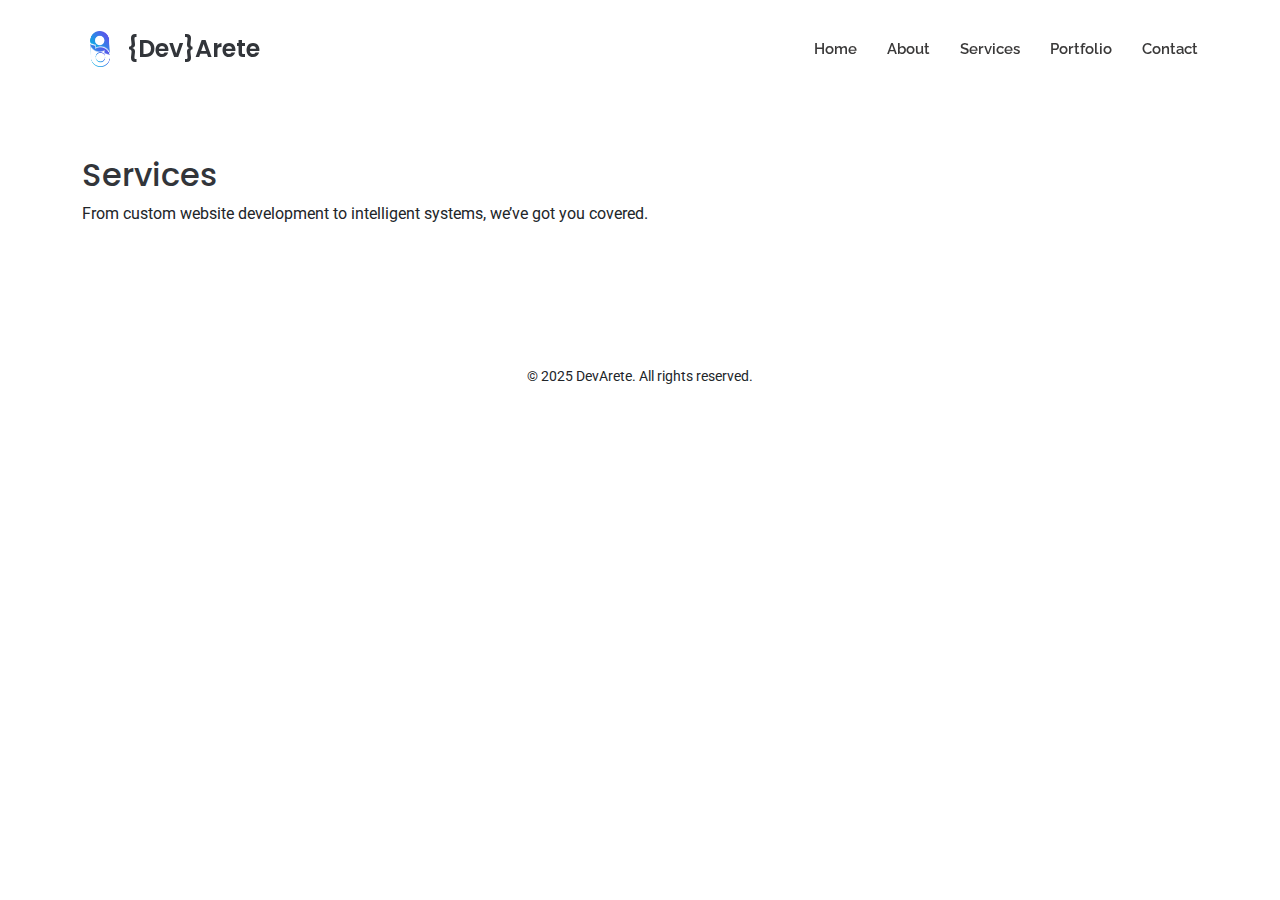
<file: services.html>
<!DOCTYPE html>
<html lang="en">
<head>
  <!-- Google Tag Manager -->
  <script>(function(w,d,s,l,i){w[l]=w[l]||[];w[l].push({'gtm.start':
  new Date().getTime(),event:'gtm.js'});var f=d.getElementsByTagName(s)[0],
  j=d.createElement(s),dl=l!='dataLayer'?'&l='+l:'';j.async=true;j.src=
  'https://www.googletagmanager.com/gtm.js?id='+i+dl;f.parentNode.insertBefore(j,f);
  })(window,document,'script','dataLayer','GTM-TVN2CM2L');</script>
  <!-- End Google Tag Manager -->
  <meta charset="utf-8">
  <meta content="width=device-width, initial-scale=1.0" name="viewport">
  <link rel="icon" href="assets/img/devarete-logo.png" type="image/png">
  <link href="https://fonts.googleapis.com/css2?family=Roboto&family=Poppins&family=Raleway&display=swap" rel="stylesheet">
  <link href="assets/vendor/bootstrap/css/bootstrap.min.css" rel="stylesheet">
  <link href="assets/vendor/bootstrap-icons/bootstrap-icons.css" rel="stylesheet">
  <link href="assets/css/main.css" rel="stylesheet">
</head>
<body>
  <!-- Google Tag Manager (noscript) -->
  <noscript><iframe src="https://www.googletagmanager.com/ns.html?id=GTM-TVN2CM2L"
  height="0" width="0" style="display:none;visibility:hidden"></iframe></noscript>
  <!-- End Google Tag Manager (noscript) -->

  <header class="header d-flex align-items-center fixed-top">
    <div class="container d-flex justify-content-between align-items-center">
      <a href="index.html" class="logo d-flex align-items-center">
        <img src="assets/img/logo.webp" alt="DevArete Logo">
        <h1 class="sitename">{Dev}Arete</h1>
      </a>
      <nav class="navmenu">
        <ul>
          <li><a href="index.html">Home</a></li>
          <li><a href="about.html">About</a></li>
          <li><a href="services.html">Services</a></li>
          <li><a href="portfolio.html">Portfolio</a></li>
          <li><a href="contact.html">Contact</a></li>
        </ul>
        <i class="mobile-nav-toggle d-xl-none bi bi-list"></i>
      </nav>
    </div>
  </header>

  <main class="container mt-5 pt-5">
<title>Our Services | DevArete</title>
<meta name="description" content="Explore the range of web development and custom software services we offer.">
<section><h2>Services</h2><p>From custom website development to intelligent systems, we’ve got you covered.</p></section>
  </main>
  <footer class="footer text-center mt-5 p-3">
    <p>&copy; 2025 DevArete. All rights reserved.</p>
  </footer>
</body>
</html>
</file>
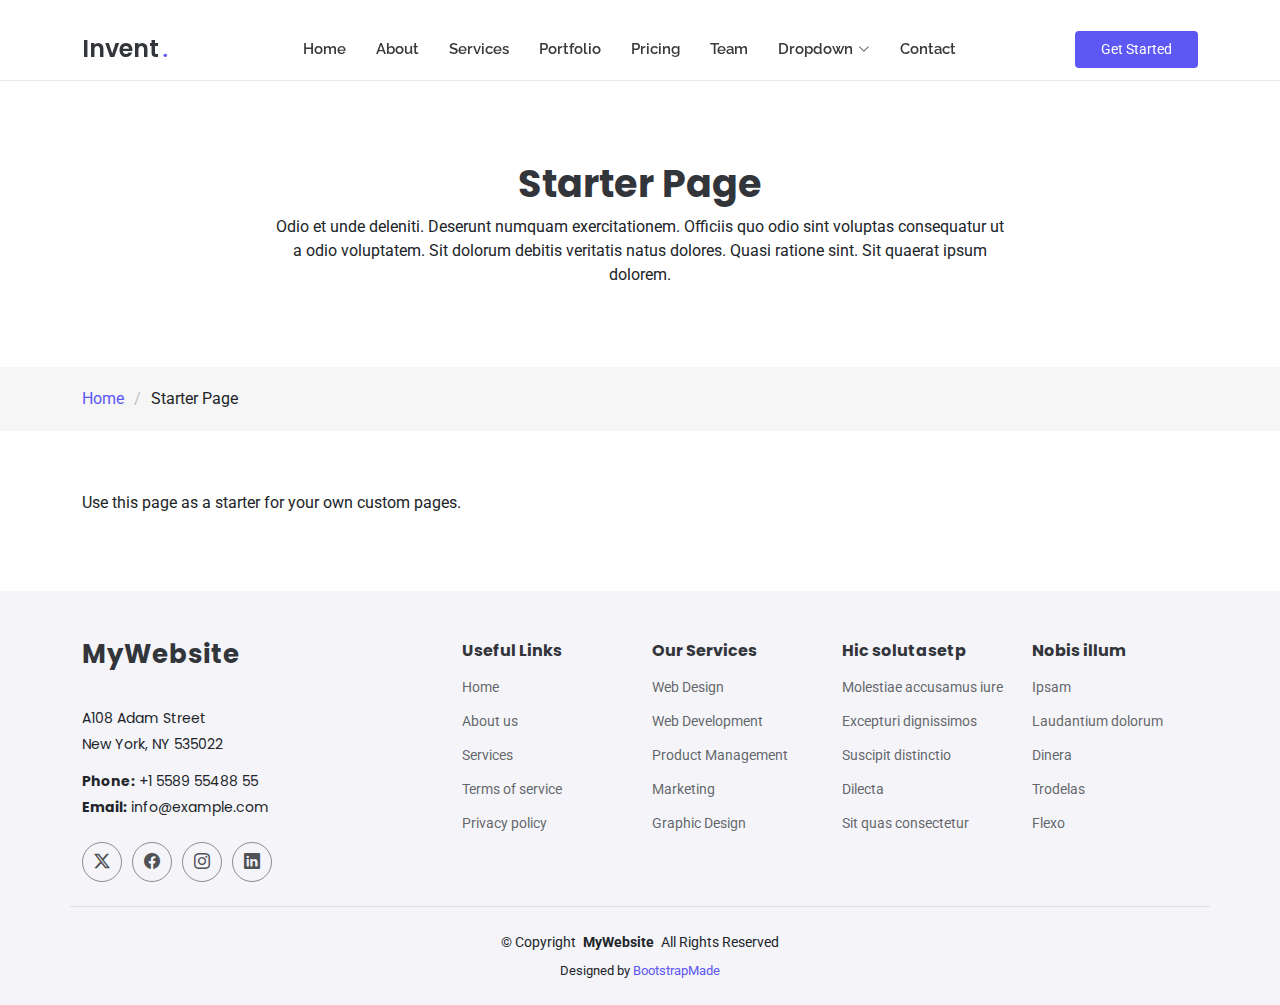
<file: starter-page.html>
<!DOCTYPE html>
<html lang="en">

<head>
  <meta charset="utf-8">
  <meta content="width=device-width, initial-scale=1.0" name="viewport">
  <title>Starter Page - Invent Bootstrap Template</title>
  <meta name="description" content="">
  <meta name="keywords" content="">

  <!-- Favicons -->
  <link href="assets/img/favicon.png" rel="icon">
  <link href="assets/img/apple-touch-icon.png" rel="apple-touch-icon">

  <!-- Fonts -->
  <link href="https://fonts.googleapis.com" rel="preconnect">
  <link href="https://fonts.gstatic.com" rel="preconnect" crossorigin>
  <link href="https://fonts.googleapis.com/css2?family=Roboto:ital,wght@0,100;0,300;0,400;0,500;0,700;0,900;1,100;1,300;1,400;1,500;1,700;1,900&family=Poppins:ital,wght@0,100;0,200;0,300;0,400;0,500;0,600;0,700;0,800;0,900;1,100;1,200;1,300;1,400;1,500;1,600;1,700;1,800;1,900&family=Raleway:ital,wght@0,100;0,200;0,300;0,400;0,500;0,600;0,700;0,800;0,900;1,100;1,200;1,300;1,400;1,500;1,600;1,700;1,800;1,900&display=swap" rel="stylesheet">

  <!-- Vendor CSS Files -->
  <link href="assets/vendor/bootstrap/css/bootstrap.min.css" rel="stylesheet">
  <link href="assets/vendor/bootstrap-icons/bootstrap-icons.css" rel="stylesheet">
  <link href="assets/vendor/aos/aos.css" rel="stylesheet">
  <link href="assets/vendor/glightbox/css/glightbox.min.css" rel="stylesheet">
  <link href="assets/vendor/swiper/swiper-bundle.min.css" rel="stylesheet">

  <!-- Main CSS File -->
  <link href="assets/css/main.css" rel="stylesheet">

  <!-- =======================================================
  * Template Name: Invent
  * Template URL: https://bootstrapmade.com/invent-bootstrap-business-template/
  * Updated: May 12 2025 with Bootstrap v5.3.6
  * Author: BootstrapMade.com
  * License: https://bootstrapmade.com/license/
  ======================================================== -->
</head>

<body class="starter-page-page">

  <header id="header" class="header d-flex align-items-center fixed-top">
    <div class="container position-relative d-flex align-items-center justify-content-between">

      <a href="index.html" class="logo d-flex align-items-center me-auto me-xl-0">
        <!-- Uncomment the line below if you also wish to use an image logo -->
        <!-- <img src="assets/img/logo.webp" alt=""> -->
        <h1 class="sitename">Invent</h1><span>.</span>
      </a>

      <nav id="navmenu" class="navmenu">
        <ul>
          <li><a href="#hero">Home</a></li>
          <li><a href="#about">About</a></li>
          <li><a href="#services">Services</a></li>
          <li><a href="#portfolio">Portfolio</a></li>
          <li><a href="#pricing">Pricing</a></li>
          <li><a href="#team">Team</a></li>
          <li class="dropdown"><a href="#"><span>Dropdown</span> <i class="bi bi-chevron-down toggle-dropdown"></i></a>
            <ul>
              <li><a href="#">Dropdown 1</a></li>
              <li class="dropdown"><a href="#"><span>Deep Dropdown</span> <i class="bi bi-chevron-down toggle-dropdown"></i></a>
                <ul>
                  <li><a href="#">Deep Dropdown 1</a></li>
                  <li><a href="#">Deep Dropdown 2</a></li>
                  <li><a href="#">Deep Dropdown 3</a></li>
                  <li><a href="#">Deep Dropdown 4</a></li>
                  <li><a href="#">Deep Dropdown 5</a></li>
                </ul>
              </li>
              <li><a href="#">Dropdown 2</a></li>
              <li><a href="#">Dropdown 3</a></li>
              <li><a href="#">Dropdown 4</a></li>
            </ul>
          </li>
          <li><a href="#contact">Contact</a></li>
        </ul>
        <i class="mobile-nav-toggle d-xl-none bi bi-list"></i>
      </nav>

      <a class="btn-getstarted" href="#about">Get Started</a>

    </div>
  </header>

  <main class="main">

    <!-- Page Title -->
    <div class="page-title">
      <div class="heading">
        <div class="container">
          <div class="row d-flex justify-content-center text-center">
            <div class="col-lg-8">
              <h1 class="heading-title">Starter Page</h1>
              <p class="mb-0">
                Odio et unde deleniti. Deserunt numquam exercitationem. Officiis quo
                odio sint voluptas consequatur ut a odio voluptatem. Sit dolorum
                debitis veritatis natus dolores. Quasi ratione sint. Sit quaerat
                ipsum dolorem.
              </p>
            </div>
          </div>
        </div>
      </div>
      <nav class="breadcrumbs">
        <div class="container">
          <ol>
            <li><a href="index.html">Home</a></li>
            <li class="current">Starter Page</li>
          </ol>
        </div>
      </nav>
    </div><!-- End Page Title -->

    <!-- Starter Section Section -->
    <section id="starter-section" class="starter-section section">

      <div class="container" data-aos="fade-up">
        <p>Use this page as a starter for your own custom pages.</p>
      </div>

    </section><!-- /Starter Section Section -->

  </main>

  <footer id="footer" class="footer light-background">

    <div class="container footer-top">
      <div class="row gy-4">
        <div class="col-lg-4 col-md-6 footer-about">
          <a href="index.html" class="logo d-flex align-items-center">
            <span class="sitename">MyWebsite</span>
          </a>
          <div class="footer-contact pt-3">
            <p>A108 Adam Street</p>
            <p>New York, NY 535022</p>
            <p class="mt-3"><strong>Phone:</strong> <span>+1 5589 55488 55</span></p>
            <p><strong>Email:</strong> <span>info@example.com</span></p>
          </div>
          <div class="social-links d-flex mt-4">
            <a href=""><i class="bi bi-twitter-x"></i></a>
            <a href=""><i class="bi bi-facebook"></i></a>
            <a href=""><i class="bi bi-instagram"></i></a>
            <a href=""><i class="bi bi-linkedin"></i></a>
          </div>
        </div>

        <div class="col-lg-2 col-md-3 footer-links">
          <h4>Useful Links</h4>
          <ul>
            <li><a href="#">Home</a></li>
            <li><a href="#">About us</a></li>
            <li><a href="#">Services</a></li>
            <li><a href="#">Terms of service</a></li>
            <li><a href="#">Privacy policy</a></li>
          </ul>
        </div>

        <div class="col-lg-2 col-md-3 footer-links">
          <h4>Our Services</h4>
          <ul>
            <li><a href="#">Web Design</a></li>
            <li><a href="#">Web Development</a></li>
            <li><a href="#">Product Management</a></li>
            <li><a href="#">Marketing</a></li>
            <li><a href="#">Graphic Design</a></li>
          </ul>
        </div>

        <div class="col-lg-2 col-md-3 footer-links">
          <h4>Hic solutasetp</h4>
          <ul>
            <li><a href="#">Molestiae accusamus iure</a></li>
            <li><a href="#">Excepturi dignissimos</a></li>
            <li><a href="#">Suscipit distinctio</a></li>
            <li><a href="#">Dilecta</a></li>
            <li><a href="#">Sit quas consectetur</a></li>
          </ul>
        </div>

        <div class="col-lg-2 col-md-3 footer-links">
          <h4>Nobis illum</h4>
          <ul>
            <li><a href="#">Ipsam</a></li>
            <li><a href="#">Laudantium dolorum</a></li>
            <li><a href="#">Dinera</a></li>
            <li><a href="#">Trodelas</a></li>
            <li><a href="#">Flexo</a></li>
          </ul>
        </div>

      </div>
    </div>

    <div class="container copyright text-center mt-4">
      <p>© <span>Copyright</span> <strong class="px-1 sitename">MyWebsite</strong> <span>All Rights Reserved</span></p>
      <div class="credits">
        <!-- All the links in the footer should remain intact. -->
        <!-- You can delete the links only if you've purchased the pro version. -->
        <!-- Licensing information: https://bootstrapmade.com/license/ -->
        <!-- Purchase the pro version with working PHP/AJAX contact form: [buy-url] -->
        Designed by <a href="https://bootstrapmade.com/">BootstrapMade</a>
      </div>
    </div>

  </footer>

  <!-- Scroll Top -->
  <a href="#" id="scroll-top" class="scroll-top d-flex align-items-center justify-content-center"><i class="bi bi-arrow-up-short"></i></a>

  <!-- Preloader -->
  <div id="preloader"></div>

  <!-- Vendor JS Files -->
  <script src="assets/vendor/bootstrap/js/bootstrap.bundle.min.js"></script>
  <script src="assets/vendor/php-email-form/validate.js"></script>
  <script src="assets/vendor/aos/aos.js"></script>
  <script src="assets/vendor/glightbox/js/glightbox.min.js"></script>
  <script src="assets/vendor/imagesloaded/imagesloaded.pkgd.min.js"></script>
  <script src="assets/vendor/isotope-layout/isotope.pkgd.min.js"></script>
  <script src="assets/vendor/swiper/swiper-bundle.min.js"></script>

  <!-- Main JS File -->
  <script src="assets/js/main.js"></script>

</body>

</html>
</file>
<file: assets/css/main.css>
:root {
  --default-font: "Roboto",  system-ui, -apple-system, "Segoe UI", Roboto, "Helvetica Neue", Arial, "Noto Sans", "Liberation Sans", sans-serif, "Apple Color Emoji", "Segoe UI Emoji", "Segoe UI Symbol", "Noto Color Emoji";
  --heading-font: "Poppins",  sans-serif;
  --nav-font: "Raleway",  sans-serif;
}

/* Global Colors - The following color variables are used throughout the website. Updating them here will change the color scheme of the entire website */
:root { 
  --background-color: #ffffff; /* Background color for the entire website, including individual sections */
  --default-color: #212529; /* Default color used for the majority of the text content across the entire website */
  --heading-color: #32353a; /* Color for headings, subheadings and title throughout the website */
  --accent-color: #5d57f4; /* Accent color that represents your brand on the website. It's used for buttons, links, and other elements that need to stand out */
  --surface-color: #ffffff; /* The surface color is used as a background of boxed elements within sections, such as cards, icon boxes, or other elements that require a visual separation from the global background. */
  --contrast-color: #ffffff; /* Contrast color for text, ensuring readability against backgrounds of accent, heading, or default colors. */
}

/* Nav Menu Colors - The following color variables are used specifically for the navigation menu. They are separate from the global colors to allow for more customization options */
:root {
  --nav-color: #3a3939;  /* The default color of the main navmenu links */
  --nav-hover-color: #5d57f4; /* Applied to main navmenu links when they are hovered over or active */
  --nav-mobile-background-color: #ffffff; /* Used as the background color for mobile navigation menu */
  --nav-dropdown-background-color: #ffffff; /* Used as the background color for dropdown items that appear when hovering over primary navigation items */
  --nav-dropdown-color: #3a3939; /* Used for navigation links of the dropdown items in the navigation menu. */
  --nav-dropdown-hover-color: #5d57f4; /* Similar to --nav-hover-color, this color is applied to dropdown navigation links when they are hovered over. */
}

/* Color Presets - These classes override global colors when applied to any section or element, providing reuse of the sam color scheme. */

.light-background {
  --background-color: #f4f4f9;
  --surface-color: #ffffff;
}

.dark-background {
  --background-color: #060606;
  --default-color: #ffffff;
  --heading-color: #ffffff;
  --surface-color: #252525;
  --contrast-color: #ffffff;
}

/*--------------------------------------------------------------
# General Styling & Shared Classes
--------------------------------------------------------------*/
body {
  color: var(--default-color);
  background-color: var(--background-color);
  font-family: var(--default-font);
}

a {
  color: var(--accent-color);
  text-decoration: none;
  transition: 0.3s;
}

a:hover {
  color: color-mix(in srgb, var(--accent-color), transparent 25%);
  text-decoration: none;
}

h1,
h2,
h3,
h4,
h5,
h6 {
  color: var(--heading-color);
  font-family: var(--heading-font);
}

/* PHP Email Form Messages
------------------------------*/
.php-email-form .error-message {
  display: none;
  background: #df1529;
  color: #ffffff;
  text-align: left;
  padding: 15px;
  margin-bottom: 24px;
  font-weight: 600;
}

.php-email-form .sent-message {
  display: none;
  color: #ffffff;
  background: #059652;
  text-align: center;
  padding: 15px;
  margin-bottom: 24px;
  font-weight: 600;
}

.php-email-form .loading {
  display: none;
  background: var(--surface-color);
  text-align: center;
  padding: 15px;
  margin-bottom: 24px;
}

.php-email-form .loading:before {
  content: "";
  display: inline-block;
  border-radius: 50%;
  width: 24px;
  height: 24px;
  margin: 0 10px -6px 0;
  border: 3px solid var(--accent-color);
  border-top-color: var(--surface-color);
  animation: php-email-form-loading 1s linear infinite;
}

@keyframes php-email-form-loading {
  0% {
    transform: rotate(0deg);
  }

  100% {
    transform: rotate(360deg);
  }
}

/*--------------------------------------------------------------
# Global Header
--------------------------------------------------------------*/
.header {
  --background-color: rgba(255, 255, 255, 0);
  color: var(--default-color);
  background-color: var(--background-color);
  padding: 20px 0;
  transition: all 0.5s;
  z-index: 997;
}

.header .logo {
  line-height: 1;
}

.header .logo img {
  max-height: 36px;
  margin-right: 8px;
}

.header .logo h1 {
  font-size: 24px;
  margin: 0;
  font-weight: 600;
  color: var(--heading-color);
}

.header .logo span {
  color: var(--accent-color);
  font-size: 24px;
  font-weight: 600;
  padding-left: 3px;
}

.header .btn-getstarted,
.header .btn-getstarted:focus {
  color: var(--contrast-color);
  background: var(--accent-color);
  font-size: 14px;
  padding: 8px 26px;
  margin: 0;
  border-radius: 4px;
  transition: 0.3s;
}

.header .btn-getstarted:hover,
.header .btn-getstarted:focus:hover {
  color: var(--contrast-color);
  background: color-mix(in srgb, var(--accent-color), transparent 15%);
}

@media (max-width: 1200px) {
  .header .logo {
    order: 1;
  }

  .header .btn-getstarted {
    order: 2;
    margin: 0 15px 0 0;
    padding: 6px 20px;
  }

  .header .navmenu {
    order: 3;
  }
}

.scrolled .header {
  box-shadow: 0 0 30px 10px rgba(0, 0, 0, 0.1);
}

/* Global Header on Scroll
------------------------------*/
.scrolled .header {
  --background-color: rgba(255, 255, 255, 0.9);
}

/*--------------------------------------------------------------
# Navigation Menu
--------------------------------------------------------------*/
/* Navmenu - Desktop */
@media (min-width: 1200px) {
  .navmenu {
    padding: 0;
  }

  .navmenu ul {
    margin: 0;
    padding: 0;
    display: flex;
    list-style: none;
    align-items: center;
  }

  .navmenu li {
    position: relative;
  }

  .navmenu a,
  .navmenu a:focus {
    color: var(--nav-color);
    padding: 18px 15px;
    font-size: 15px;
    font-family: var(--nav-font);
    font-weight: 600;
    display: flex;
    align-items: center;
    justify-content: space-between;
    white-space: nowrap;
    transition: 0.3s;
  }

  .navmenu a i,
  .navmenu a:focus i {
    font-size: 12px;
    line-height: 0;
    margin-left: 5px;
    transition: 0.3s;
  }

  .navmenu li:last-child a {
    padding-right: 0;
  }

  .navmenu li:hover>a,
  .navmenu .active,
  .navmenu .active:focus {
    color: var(--nav-hover-color);
  }

  .navmenu .dropdown ul {
    margin: 0;
    padding: 10px 0;
    background: var(--nav-dropdown-background-color);
    display: block;
    position: absolute;
    visibility: hidden;
    left: 14px;
    top: 130%;
    opacity: 0;
    transition: 0.3s;
    border-radius: 4px;
    z-index: 99;
    box-shadow: 0px 0px 30px rgba(0, 0, 0, 0.1);
  }

  .navmenu .dropdown ul li {
    min-width: 200px;
  }

  .navmenu .dropdown ul a {
    padding: 10px 20px;
    font-size: 15px;
    text-transform: none;
    color: var(--nav-dropdown-color);
  }

  .navmenu .dropdown ul a i {
    font-size: 12px;
  }

  .navmenu .dropdown ul a:hover,
  .navmenu .dropdown ul .active:hover,
  .navmenu .dropdown ul li:hover>a {
    color: var(--nav-dropdown-hover-color);
  }

  .navmenu .dropdown:hover>ul {
    opacity: 1;
    top: 100%;
    visibility: visible;
  }

  .navmenu .dropdown .dropdown ul {
    top: 0;
    left: -90%;
    visibility: hidden;
  }

  .navmenu .dropdown .dropdown:hover>ul {
    opacity: 1;
    top: 0;
    left: -100%;
    visibility: visible;
  }
}

/* Navmenu - Mobile */
@media (max-width: 1199px) {
  .mobile-nav-toggle {
    color: var(--nav-color);
    font-size: 28px;
    line-height: 0;
    margin-right: 10px;
    cursor: pointer;
    transition: color 0.3s;
  }

  .navmenu {
    padding: 0;
    z-index: 9997;
  }
  .bold {
  font-weight: 700 !important;
}

  .navmenu ul {
    display: none;
    list-style: none;
    position: absolute;
    inset: 60px 20px 20px 20px;
    padding: 10px 0;
    margin: 0;
    border-radius: 6px;
    background-color: var(--nav-mobile-background-color);
    overflow-y: auto;
    transition: 0.3s;
    z-index: 9998;
    box-shadow: 0px 0px 30px rgba(0, 0, 0, 0.1);
  }

  .navmenu a,
  .navmenu a:focus {
    color: var(--nav-dropdown-color);
    padding: 10px 20px;
    font-family: var(--nav-font);
    font-size: 17px;
    font-weight: 500;
    display: flex;
    align-items: center;
    justify-content: space-between;
    white-space: nowrap;
    transition: 0.3s;
  }

  .navmenu a i,
  .navmenu a:focus i {
    font-size: 12px;
    line-height: 0;
    margin-left: 5px;
    width: 30px;
    height: 30px;
    display: flex;
    align-items: center;
    justify-content: center;
    border-radius: 50%;
    transition: 0.3s;
    background-color: color-mix(in srgb, var(--accent-color), transparent 90%);
  }

  .navmenu a i:hover,
  .navmenu a:focus i:hover {
    background-color: var(--accent-color);
    color: var(--contrast-color);
  }

  .navmenu a:hover,
  .navmenu .active,
  .navmenu .active:focus {
    color: var(--nav-dropdown-hover-color);
  }

  .navmenu .active i,
  .navmenu .active:focus i {
    background-color: var(--accent-color);
    color: var(--contrast-color);
    transform: rotate(180deg);
  }

  .navmenu .dropdown ul {
    position: static;
    display: none;
    z-index: 99;
    padding: 10px 0;
    margin: 10px 20px;
    background-color: var(--nav-dropdown-background-color);
    border: 1px solid color-mix(in srgb, var(--default-color), transparent 90%);
    box-shadow: none;
    transition: all 0.5s ease-in-out;
  }

  .navmenu .dropdown ul ul {
    background-color: rgba(33, 37, 41, 0.1);
  }

  .navmenu .dropdown>.dropdown-active {
    display: block;
    background-color: rgba(33, 37, 41, 0.03);
  }

  .mobile-nav-active {
    overflow: hidden;
  }

  .mobile-nav-active .mobile-nav-toggle {
    color: #fff;
    position: absolute;
    font-size: 32px;
    top: 15px;
    right: 15px;
    margin-right: 0;
    z-index: 9999;
  }

  .mobile-nav-active .navmenu {
    position: fixed;
    overflow: hidden;
    inset: 0;
    background: rgba(33, 37, 41, 0.8);
    transition: 0.3s;
  }

  .mobile-nav-active .navmenu>ul {
    display: block;
  }
}

/*--------------------------------------------------------------
# Global Footer
--------------------------------------------------------------*/
.footer {
  color: var(--default-color);
  background-color: var(--background-color);
  font-size: 14px;
  position: relative;
}

.footer .footer-top {
  padding-top: 50px;
}

.footer .footer-about .logo {
  line-height: 1;
  margin-bottom: 25px;
}

.footer .footer-about .logo img {
  max-height: 40px;
  margin-right: 6px;
}

.footer .footer-about .logo span {
  color: var(--heading-color);
  font-family: var(--heading-font);
  font-size: 26px;
  font-weight: 700;
  letter-spacing: 1px;
}

.footer .footer-about p {
  font-size: 14px;
  font-family: var(--heading-font);
}

.footer .social-links a {
  display: flex;
  align-items: center;
  justify-content: center;
  width: 40px;
  height: 40px;
  border-radius: 50%;
  border: 1px solid color-mix(in srgb, var(--default-color), transparent 50%);
  font-size: 16px;
  color: color-mix(in srgb, var(--default-color), transparent 20%);
  margin-right: 10px;
  transition: 0.3s;
}

.footer .social-links a:hover {
  color: var(--accent-color);
  border-color: var(--accent-color);
}

.footer h4 {
  font-size: 16px;
  font-weight: bold;
  position: relative;
  padding-bottom: 12px;
}

.footer .footer-links {
  margin-bottom: 30px;
}

.footer .footer-links ul {
  list-style: none;
  padding: 0;
  margin: 0;
}

.footer .footer-links ul i {
  padding-right: 2px;
  font-size: 12px;
  line-height: 0;
}

.footer .footer-links ul li {
  padding: 10px 0;
  display: flex;
  align-items: center;
}

.footer .footer-links ul li:first-child {
  padding-top: 0;
}

.footer .footer-links ul a {
  color: color-mix(in srgb, var(--default-color), transparent 30%);
  display: inline-block;
  line-height: 1;
}

.footer .footer-links ul a:hover {
  color: var(--accent-color);
}

.footer .footer-contact p {
  margin-bottom: 5px;
}

.footer .copyright {
  padding: 25px 0;
  border-top: 1px solid color-mix(in srgb, var(--default-color), transparent 90%);
}

.footer .copyright p {
  margin-bottom: 0;
}

.footer .credits {
  margin-top: 8px;
  font-size: 13px;
}

/*--------------------------------------------------------------
# Preloader
--------------------------------------------------------------*/
#preloader {
  position: fixed;
  inset: 0;
  z-index: 999999;
  overflow: hidden;
  background: var(--background-color);
  transition: all 0.6s ease-out;
}

#preloader:before {
  content: "";
  position: fixed;
  top: calc(50% - 30px);
  left: calc(50% - 30px);
  border: 6px solid #ffffff;
  border-color: var(--accent-color) transparent var(--accent-color) transparent;
  border-radius: 50%;
  width: 60px;
  height: 60px;
  animation: animate-preloader 1.5s linear infinite;
}

@keyframes animate-preloader {
  0% {
    transform: rotate(0deg);
  }

  100% {
    transform: rotate(360deg);
  }
}

/*--------------------------------------------------------------
# Scroll Top Button
--------------------------------------------------------------*/
.scroll-top {
  position: fixed;
  visibility: hidden;
  opacity: 0;
  right: 15px;
  bottom: 15px;
  z-index: 99999;
  background-color: var(--accent-color);
  width: 40px;
  height: 40px;
  border-radius: 4px;
  transition: all 0.4s;
}

.scroll-top i {
  font-size: 24px;
  color: var(--contrast-color);
  line-height: 0;
}

.scroll-top:hover {
  background-color: color-mix(in srgb, var(--accent-color), transparent 20%);
  color: var(--contrast-color);
}

.scroll-top.active {
  visibility: visible;
  opacity: 1;
}

/*--------------------------------------------------------------
# Disable aos animation delay on mobile devices
--------------------------------------------------------------*/
@media screen and (max-width: 768px) {
  [data-aos-delay] {
    transition-delay: 0 !important;
  }
}

/*--------------------------------------------------------------
# Global Page Titles & Breadcrumbs
--------------------------------------------------------------*/
.page-title {
  color: var(--default-color);
  background-color: var(--background-color);
  position: relative;
  padding-top: 80px;
}

.page-title .heading {
  padding: 80px 0;
  border-top: 1px solid color-mix(in srgb, var(--default-color), transparent 90%);
}

.page-title .heading h1 {
  font-size: 38px;
  font-weight: 700;
}

.page-title nav {
  background-color: color-mix(in srgb, var(--default-color), transparent 96%);
  padding: 20px 0;
}

.page-title nav ol {
  display: flex;
  flex-wrap: wrap;
  list-style: none;
  padding: 0;
  margin: 0;
  font-size: 16px;
  font-weight: 400;
}

.page-title nav ol li+li {
  padding-left: 10px;
}

.page-title nav ol li+li::before {
  content: "/";
  display: inline-block;
  padding-right: 10px;
  color: color-mix(in srgb, var(--default-color), transparent 70%);
}

/*--------------------------------------------------------------
# Global Sections
--------------------------------------------------------------*/
section,
.section {
  color: var(--default-color);
  background-color: var(--background-color);
  padding: 60px 0;
  scroll-margin-top: 98px;
  overflow: clip;
}

@media (max-width: 1199px) {

  section,
  .section {
    scroll-margin-top: 64px;
  }
}

/*--------------------------------------------------------------
# Global Section Titles
--------------------------------------------------------------*/
.section-title {
  text-align: center;
  padding-bottom: 60px;
  position: relative;
}

.section-title h2 {
  font-size: 32px;
  font-weight: 700;
  margin-bottom: 20px;
  padding-bottom: 20px;
  position: relative;
}

.section-title h2:before {
  content: "";
  position: absolute;
  display: block;
  width: 160px;
  height: 1px;
  background: color-mix(in srgb, var(--default-color), transparent 60%);
  left: 0;
  right: 0;
  bottom: 1px;
  margin: auto;
}

.section-title h2::after {
  content: "";
  position: absolute;
  display: block;
  width: 60px;
  height: 3px;
  background: var(--accent-color);
  left: 0;
  right: 0;
  bottom: 0;
  margin: auto;
}

.section-title p {
  margin-bottom: 0;
}

/*--------------------------------------------------------------
# Hero Section
--------------------------------------------------------------*/
.hero {
  padding-top: 140px;
  position: relative;
  overflow: hidden;
  background-color: color-mix(in srgb, var(--accent-color), transparent 95%);
  padding-bottom: 80px;
}

.hero .badge-wrapper .d-inline-flex {
  padding: 0.5rem 0.75rem;
  border-color: color-mix(in srgb, var(--accent-color), transparent 80%);
}

.hero .badge-wrapper .d-inline-flex .icon-circle {
  height: 24px;
  width: 24px;
  border-radius: 50%;
  background-color: color-mix(in srgb, var(--accent-color), transparent 80%);
  display: flex;
  align-items: center;
  justify-content: center;
}

.hero .badge-wrapper .d-inline-flex .icon-circle i {
  font-size: 0.875rem;
  color: var(--heading-color);
}

.hero .badge-wrapper .d-inline-flex .badge-text {
  font-size: 0.875rem;
  font-weight: 500;
  color: var(--heading-color);
}

@media (max-width: 767.98px) {
  .hero .badge-wrapper .d-inline-flex .badge-text {
    font-size: 0.75rem;
  }
}

.hero .hero-title {
  font-size: 2.5rem;
  font-weight: 600;
  line-height: 1.2;
  color: var(--heading-color);
  margin-bottom: 1.5rem;
}

@media (max-width: 991.98px) {
  .hero .hero-title {
    font-size: 2rem;
  }
}

@media (max-width: 767.98px) {
  .hero .hero-title {
    font-size: 1.75rem;
  }
}

.hero .hero-description {
  font-size: 1.125rem;
  line-height: 1.6;
  color: var(--default-color);
  margin-bottom: 2rem;
}

@media (max-width: 767.98px) {
  .hero .hero-description {
    font-size: 1rem;
  }
}

.hero .cta-wrapper .btn-primary {
  padding: 0.75rem 1.75rem;
  font-weight: 500;
  transition: all 0.3s ease;
  background-color: var(--accent-color);
  border-color: var(--accent-color);
  color: var(--contrast-color);
}

.hero .cta-wrapper .btn-primary:hover {
  background-color: color-mix(in srgb, var(--accent-color), #000 10%);
  border-color: color-mix(in srgb, var(--accent-color), #000 10%);
  transform: translateY(-3px);
  box-shadow: 0 5px 15px rgba(0, 0, 0, 0.1);
}

.hero .hero-image {
  border-radius: 8px;
  overflow: hidden;
  transition: transform 0.3s ease;
}

.hero .hero-image:hover {
  transform: translateY(-5px);
}

.hero .hero-image img {
  width: 100%;
  height: auto;
  border-radius: 8px;
}

.hero .feature-boxes {
  margin-top: 3rem;
}

.hero .feature-boxes .feature-box {
  padding: 1.5rem;
  border-radius: 12px;
  background-color: var(--surface-color);
  border: 1px solid color-mix(in srgb, var(--accent-color), transparent 80%);
  height: 100%;
  transition: all 0.3s ease;
  display: flex;
  flex-direction: column;
  align-items: center;
  text-align: center;
}

@media (min-width: 576px) {
  .hero .feature-boxes .feature-box {
    flex-direction: row;
    align-items: flex-start;
    text-align: left;
  }
}

.hero .feature-boxes .feature-box:hover {
  transform: translateY(-5px);
  box-shadow: 0 10px 25px rgba(0, 0, 0, 0.08);
}

.hero .feature-boxes .feature-box .feature-icon {
  width: 60px;
  height: 60px;
  border-radius: 50%;
  background-color: color-mix(in srgb, var(--accent-color), transparent 90%);
  display: flex;
  align-items: center;
  justify-content: center;
  flex-shrink: 0;
}

.hero .feature-boxes .feature-box .feature-icon i {
  font-size: 1.75rem;
  color: var(--heading-color);
}

.hero .feature-boxes .feature-box .feature-content {
  flex: 1;
}

.hero .feature-boxes .feature-box .feature-content .feature-title {
  font-size: 1.25rem;
  font-weight: 600;
  color: var(--heading-color);
  margin-bottom: 0.75rem;
}

.hero .feature-boxes .feature-box .feature-content .feature-text {
  font-size: 0.95rem;
  color: var(--default-color);
  margin-bottom: 0;
}

@media (max-width: 767.98px) {
  .hero .feature-boxes .feature-box {
    padding: 1.25rem;
  }

  .hero .feature-boxes .feature-box .feature-icon {
    width: 50px;
    height: 50px;
  }

  .hero .feature-boxes .feature-box .feature-icon i {
    font-size: 1.5rem;
  }

  .hero .feature-boxes .feature-box .feature-title {
    font-size: 1.125rem;
  }

  .hero .feature-boxes .feature-box .feature-text {
    font-size: 0.875rem;
    text-align: justify;
  }
}

/*--------------------------------------------------------------
# About Section
--------------------------------------------------------------*/
.about .content .who-we-are {
  text-transform: uppercase;
  margin-bottom: 15px;
  color: color-mix(in srgb, var(--default-color), transparent 40%);
}

.about .content h3 {
  font-size: 2rem;
  font-weight: 700;
}

.about .content ul {
  list-style: none;
  padding: 0;
}

.about .content ul li {
  padding-bottom: 10px;
}

.about .content ul i {
  font-size: 1.25rem;
  margin-right: 4px;
  color: var(--accent-color);
}

.about .content p:last-child {
  margin-bottom: 0;
}

.about .content .read-more {
  background: var(--accent-color);
  color: var(--contrast-color);
  font-family: var(--heading-font);
  font-weight: 500;
  font-size: 16px;
  letter-spacing: 1px;
  padding: 12px 24px;
  border-radius: 5px;
  transition: 0.3s;
  display: inline-flex;
  align-items: center;
  justify-content: center;
}

.about .content .read-more i {
  font-size: 18px;
  margin-left: 5px;
  line-height: 0;
  transition: 0.3s;
}

.about .content .read-more:hover {
  background: color-mix(in srgb, var(--accent-color), transparent 20%);
  padding-right: 19px;
}

.about .content .read-more:hover i {
  margin-left: 10px;
}

.about .about-images img {
  border-radius: 10px;
}

/*--------------------------------------------------------------
# How We Work Section
--------------------------------------------------------------*/
.how-we-work .process-container {
  max-width: 800px;
  margin: 0 auto;
  padding: 2rem 0;
}

.how-we-work .process-item {
  display: flex;
  flex-direction: column;
  align-items: center;
  position: relative;
  padding-bottom: 2.5rem;
}

.how-we-work .process-item:last-child {
  padding-bottom: 0;
}

.how-we-work .process-item .content {
  width: 100%;
  position: relative;
  background: linear-gradient(145deg, color-mix(in srgb, var(--accent-color), transparent 95%), var(--surface-color));
  border: 2px solid color-mix(in srgb, var(--accent-color), transparent 85%);
  border-radius: 20px;
  transition: transform 0.3s ease, box-shadow 0.3s ease;
}

.how-we-work .process-item .content:hover {
  transform: translateX(10px);
  box-shadow: -8px 8px 25px rgba(0, 0, 0, 0.1);
}

.how-we-work .process-item .content:hover .step-icon {
  background: linear-gradient(135deg, color-mix(in srgb, var(--accent-color), transparent 15%), var(--accent-color));
  transform: rotate(10deg);
}

.how-we-work .process-item .content:hover .step-number {
  transform: translateX(-5px);
  opacity: 1;
}

.how-we-work .process-item .step-number {
  position: absolute;
  left: -30px;
  top: 50%;
  transform: translateY(-50%);
  font-size: 4rem;
  font-weight: 800;
  color: var(--accent-color);
  font-family: var(--heading-font);
  line-height: 1;
  opacity: 0.2;
  transition: transform 0.3s ease, opacity 0.3s ease;
}

.how-we-work .process-item .card-body {
  padding: 2rem;
  display: flex;
  align-items: flex-start;
  gap: 2rem;
}

.how-we-work .process-item .step-icon {
  flex-shrink: 0;
  width: 70px;
  height: 70px;
  background-color: var(--accent-color);
  border-radius: 15px;
  display: grid;
  place-items: center;
  transition: all 0.3s ease;
  box-shadow: 0 5px 15px color-mix(in srgb, var(--accent-color), transparent 70%);
}

.how-we-work .process-item .step-icon i {
  font-size: 2rem;
  color: var(--contrast-color);
}

.how-we-work .process-item .step-content h3 {
  color: var(--heading-color);
  font-size: 1.5rem;
  margin-bottom: 0.75rem;
  font-weight: 600;
}

.how-we-work .process-item .step-content p {
  color: color-mix(in srgb, var(--default-color), transparent 25%);
  font-size: 0.95rem;
  line-height: 1.6;
  margin: 0;
}

.how-we-work .process-item .arrow {
  color: color-mix(in srgb, var(--accent-color), transparent 50%);
  margin: 1rem 0;
  width: 100px;
  height: 100px;
  opacity: 0.7;
}

@media (max-width: 767.98px) {
  .how-we-work .process-container {
    padding: 1rem 0;
  }

  .how-we-work .process-item {
    padding-bottom: 2rem;
  }

  .how-we-work .process-item .content {
    border-width: 1px;
  }

  .how-we-work .process-item .content:hover {
    transform: translateY(-5px);
  }

  .how-we-work .process-item .step-number {
    font-size: 3rem;
    left: 50%;
    top: -1.5rem;
    transform: translateX(-50%);
  }

  .how-we-work .process-item .step-number:hover {
    transform: translateX(-50%);
  }

  .how-we-work .process-item .card-body {
    padding: 2rem 1.5rem 1.5rem;
    flex-direction: column;
    align-items: center;
    text-align: center;
    gap: 1rem;
  }

  .how-we-work .process-item .step-icon {
    width: 60px;
    height: 60px;
    border-radius: 12px;
  }

  .how-we-work .process-item .step-icon i {
    font-size: 1.75rem;
  }

  .how-we-work .process-item .step-content h3 {
    font-size: 1.25rem;
  }

  .how-we-work .process-item .arrow {
    height: 60px;
    margin: 0.5rem 0;
  }
}

/*--------------------------------------------------------------
# Services Section
--------------------------------------------------------------*/
.services .service-item {
  display: flex;
  background-color: var(--surface-color);
  border-radius: 12px;
  padding: 2rem;
  height: 100%;
  position: relative;
  overflow: hidden;
  box-shadow: 0 5px 20px rgba(0, 0, 0, 0.03);
  transition: all 0.4s ease;
}

.services .service-item::before {
  content: "";
  position: absolute;
  left: 0;
  top: 0;
  height: 100%;
  width: 4px;
  background-color: var(--accent-color);
  transform: scaleY(0);
  transform-origin: bottom;
  transition: transform 0.4s cubic-bezier(0.65, 0, 0.35, 1);
}

.services .service-item:hover {
  box-shadow: 0 10px 30px rgba(0, 0, 0, 0.08);
  transform: translateY(-5px);
}

.services .service-item:hover::before {
  transform: scaleY(1);
}

.services .service-item:hover .service-icon {
  background-color: var(--accent-color);
  color: var(--contrast-color);
  transform: rotateY(180deg);
}

.services .service-item:hover .service-icon i {
  transform: rotateY(180deg);
}

.services .service-item:hover .service-link i {
  transform: translateX(5px);
}

.services .service-icon {
  flex-shrink: 0;
  width: 70px;
  height: 70px;
  border-radius: 12px;
  background-color: color-mix(in srgb, var(--accent-color), transparent 90%);
  color: var(--accent-color);
  display: flex;
  align-items: center;
  justify-content: center;
  margin-right: 1.5rem;
  transition: all 0.5s ease;
}

.services .service-icon i {
  font-size: 2rem;
  transition: transform 0.5s ease;
}

.services .service-content {
  flex-grow: 1;
}

.services .service-content h3 {
  font-size: 1.4rem;
  margin-bottom: 1rem;
  font-weight: 700;
  color: var(--heading-color);
}

.services .service-content p {
  margin-bottom: 1.25rem;
  color: color-mix(in srgb, var(--default-color), transparent 20%);
  text-align: justify;
}

.services .service-link {
  display: inline-flex;
  align-items: center;
  color: var(--accent-color);
  font-weight: 600;
  text-decoration: none;
  transition: color 0.3s ease;
}

.services .service-link span {
  margin-right: 0.5rem;
}

.services .service-link i {
  transition: transform 0.3s ease;
}

.services .service-link:hover {
  color: color-mix(in srgb, var(--accent-color), transparent 25%);
}

@media (max-width: 767.98px) {
  .services .service-item {
    padding: 1.5rem;
    margin-bottom: 1rem;
  }

  .services .service-icon {
    width: 60px;
    height: 60px;
    margin-right: 1rem;
  }

  .services .service-icon i {
    font-size: 1.5rem;
  }

  .services .service-content h3 {
    font-size: 1.2rem;
    margin-bottom: 0.75rem;
  }

  .services .service-content p {
    margin-bottom: 1rem;
    font-size: 0.95rem;
    text-align: justify;
  }
}

@media (max-width: 575.98px) {
  .services .service-item {
    flex-direction: column;
    text-align: center;
  }

  .services .service-item::before {
    width: 100%;
    height: 4px;
    transform: scaleX(0);
    transform-origin: left;
  }

  .services .service-item:hover::before {
    transform: scaleX(1);
  }

  .services .service-icon {
    margin-right: 0;
    margin-bottom: 1.25rem;
  }

  .services .service-link {
    justify-content: center;
  }
}

/*--------------------------------------------------------------
# Services Alt Section
--------------------------------------------------------------*/
.services-alt .content-block {
  margin-right: 30px;
}

.services-alt .content-block .subtitle {
  font-size: 0.9rem;
  text-transform: uppercase;
  font-weight: 600;
  margin-bottom: 0.8rem;
  color: color-mix(in srgb, var(--accent-color), transparent 25%);
}

.services-alt .content-block .title {
  font-size: 2rem;
  font-weight: 700;
  margin-bottom: 1.5rem;
  line-height: 1.3;
}

.services-alt .content-block .description {
  margin-bottom: 1.8rem;
  font-size: 1rem;
  line-height: 1.7;
}

.services-alt .content-block .button-wrapper {
  margin-top: 2rem;
}

.services-alt .content-block .button-wrapper .btn {
  background-color: var(--accent-color);
  color: var(--contrast-color);
  padding: 0.8rem 1.8rem;
  border-radius: 5px;
  transition: all 0.3s ease;
  font-weight: 500;
}

.services-alt .content-block .button-wrapper .btn:hover {
  background-color: color-mix(in srgb, var(--accent-color), #000 10%);
  transform: translateY(-3px);
}

@media (max-width: 992px) {
  .services-alt .content-block {
    margin-right: 0;
    margin-bottom: 3rem;
  }
}

.services-alt .services-list .service-item {
  position: relative;
  padding: 2.5rem 0;
  border-bottom: 1px solid color-mix(in srgb, var(--default-color), transparent 85%);
}

.services-alt .services-list .service-item:first-child {
  padding-top: 0;
}

.services-alt .services-list .service-item:hover .service-icon {
  background-color: var(--accent-color);
}

.services-alt .services-list .service-item:hover .service-icon i {
  color: var(--contrast-color);
}

.services-alt .services-list .service-item:hover .service-content h4 a {
  color: var(--accent-color);
}

.services-alt .services-list .service-icon {
  height: 5rem;
  width: 5rem;
  display: flex;
  align-items: center;
  justify-content: center;
  border: 1px solid var(--accent-color);
  border-radius: 50%;
  margin-right: 1.5rem;
  transition: all 0.3s ease;
  flex-shrink: 0;
}

.services-alt .services-list .service-icon i {
  font-size: 2.5rem;
  color: var(--accent-color);
  transition: all 0.3s ease;
}

.services-alt .services-list .service-content {
  position: relative;
  width: 100%;
}

.services-alt .services-list .service-content h4 {
  font-size: 1.5rem;
  font-weight: 600;
  margin-bottom: 0.5rem;
  line-height: 1.5;
}

.services-alt .services-list .service-content h4 a {
  color: var(--heading-color);
  transition: color 0.3s;
}

.services-alt .services-list .service-content h4 a:hover {
  color: var(--accent-color);
}

.services-alt .services-list .service-content p {
  margin-bottom: 0.25rem;
  font-size: 0.95rem;
}

@media (max-width: 768px) {
  .services-alt .services-list .service-item {
    padding: 2rem 0;
  }

  .services-alt .services-list .service-icon {
    height: 4rem;
    width: 4rem;
    margin-right: 1rem;
  }

  .services-alt .services-list .service-icon i {
    font-size: 2rem;
  }

  .services-alt .services-list .service-content h4 {
    font-size: 1.25rem;
  }

  .services-alt .services-list .service-content p {
    font-size: 0.9rem;
  }
}

/*--------------------------------------------------------------
# Call To Action 2 Section
--------------------------------------------------------------*/
.call-to-action-2 .cta-image-wrapper {
  position: relative;
}

.call-to-action-2 .cta-image-wrapper img {
  position: relative;
  z-index: 2;
  transform: scaleX(-1);
}

.call-to-action-2 .cta-image-wrapper .cta-pattern {
  position: absolute;
  width: 80%;
  height: 80%;
  bottom: -30px;
  right: -30px;
  background: repeating-linear-gradient(45deg, color-mix(in srgb, var(--accent-color), transparent 98%), color-mix(in srgb, var(--accent-color), transparent 98%) 10px, color-mix(in srgb, var(--accent-color), transparent 95%) 10px, color-mix(in srgb, var(--accent-color), transparent 95%) 20px);
  z-index: 1;
  border-radius: 1rem;
}

.call-to-action-2 .cta-content h2 {
  font-size: 2.5rem;
  font-weight: 700;
  margin-bottom: 1.5rem;
}

@media (max-width: 992px) {
  .call-to-action-2 .cta-content h2 {
    font-size: 2rem;
  }
}

.call-to-action-2 .cta-content .lead {
  font-size: 1.1rem;
  margin-bottom: 2rem;
  color: color-mix(in srgb, var(--default-color), transparent 20%);
}

.call-to-action-2 .cta-features {
  margin-bottom: 1.5rem;
}

.call-to-action-2 .cta-features .feature-item {
  display: flex;
  align-items: center;
  margin-bottom: 1rem;
}

.call-to-action-2 .cta-features .feature-item i {
  color: var(--accent-color);
  font-size: 1.25rem;
  margin-right: 0.75rem;
}

.call-to-action-2 .cta-features .feature-item span {
  font-size: 1rem;
}

.call-to-action-2 .cta-action .btn-primary {
  background-color: var(--accent-color);
  border-color: var(--accent-color);
  color: var(--contrast-color);
  padding: 0.75rem 1.75rem;
  transition: all 0.3s ease;
}

.call-to-action-2 .cta-action .btn-primary:hover {
  background-color: color-mix(in srgb, var(--accent-color), black 10%);
  border-color: color-mix(in srgb, var(--accent-color), black 10%);
}

.call-to-action-2 .cta-action .btn-outline-primary {
  border-color: var(--accent-color);
  color: var(--accent-color);
  padding: 0.75rem 1.75rem;
  transition: all 0.3s ease;
}

.call-to-action-2 .cta-action .btn-outline-primary:hover {
  background-color: var(--accent-color);
  color: var(--contrast-color);
}

@media (max-width: 768px) {
  .call-to-action-2 .cta-image-wrapper {
    margin-bottom: 2rem;
  }

  .call-to-action-2 .cta-image-wrapper .cta-pattern {
    width: 70%;
    height: 70%;
    bottom: -20px;
    right: -20px;
  }

  .call-to-action-2 .cta-action {
    display: flex;
    flex-direction: column;
    gap: 1rem;
  }

  .call-to-action-2 .cta-action .btn {
    width: 100%;
  }
}

/*--------------------------------------------------------------
# Portfolio Section
--------------------------------------------------------------*/
.portfolio .portfolio-filters-container {
  margin-bottom: 40px;
}

.portfolio .portfolio-filters {
  display: flex;
  justify-content: center;
  gap: 15px;
  flex-wrap: wrap;
  padding: 0;
  margin: 0;
  list-style: none;
}

.portfolio .portfolio-filters li {
  font-size: 15px;
  font-weight: 500;
  padding: 8px 20px;
  cursor: pointer;
  border-radius: 4px;
  background-color: color-mix(in srgb, var(--surface-color), transparent 50%);
  color: var(--default-color);
  transition: all 0.3s ease-in-out;
}

.portfolio .portfolio-filters li:hover {
  background-color: color-mix(in srgb, var(--accent-color), transparent 85%);
  color: var(--accent-color);
  transform: translateY(-2px);
}

.portfolio .portfolio-filters li.filter-active {
  background-color: var(--accent-color);
  color: var(--contrast-color);
}

.portfolio .portfolio-card {
  background-color: var(--surface-color);
  border-radius: 15px;
  overflow: hidden;
  box-shadow: 0 5px 25px rgba(0, 0, 0, 0.05);
  transition: all 0.3s ease-in-out;
}

.portfolio .portfolio-card:hover {
  transform: translateY(-10px);
  box-shadow: 0 8px 35px rgba(0, 0, 0, 0.1);
}

.portfolio .portfolio-card:hover .portfolio-overlay {
  opacity: 1;
  visibility: visible;
}

.portfolio .portfolio-card:hover .portfolio-overlay .portfolio-actions {
  transform: translateY(0);
}

.portfolio .portfolio-card .portfolio-image {
  position: relative;
  overflow: hidden;
  aspect-ratio: 16/10;
}

.portfolio .portfolio-card .portfolio-image img {
  width: 100%;
  height: 100%;
  object-fit: cover;
  transition: transform 0.6s ease-in-out;
}

.portfolio .portfolio-card .portfolio-overlay {
  position: absolute;
  top: 0;
  left: 0;
  width: 100%;
  height: 100%;
  background: linear-gradient(to top, rgba(0, 0, 0, 0.7), transparent);
  opacity: 0;
  visibility: hidden;
  transition: all 0.4s ease-in-out;
  display: flex;
  align-items: flex-end;
  padding: 20px;
}

.portfolio .portfolio-card .portfolio-overlay .portfolio-actions {
  transform: translateY(20px);
  transition: all 0.4s ease-in-out;
  display: flex;
  gap: 15px;
}

.portfolio .portfolio-card .portfolio-overlay .portfolio-actions a {
  width: 45px;
  height: 45px;
  background-color: var(--surface-color);
  border-radius: 50%;
  display: flex;
  align-items: center;
  justify-content: center;
  color: var(--accent-color);
  font-size: 20px;
  transition: all 0.3s ease;
}

.portfolio .portfolio-card .portfolio-overlay .portfolio-actions a:hover {
  background-color: var(--accent-color);
  color: var(--contrast-color);
  transform: scale(1.1);
}

.portfolio .portfolio-card .portfolio-content {
  padding: 25px;
}

.portfolio .portfolio-card .portfolio-content .category {
  font-size: 14px;
  color: var(--accent-color);
  text-transform: uppercase;
  letter-spacing: 1px;
  font-weight: 500;
  display: block;
  margin-bottom: 10px;
}

.portfolio .portfolio-card .portfolio-content h3 {
  font-size: 20px;
  margin: 0 0 15px;
  font-weight: 600;
  transition: color 0.3s ease;
}

.portfolio .portfolio-card .portfolio-content h3:hover {
  color: var(--accent-color);
}

.portfolio .portfolio-card .portfolio-content p {
  font-size: 15px;
  color: color-mix(in srgb, var(--default-color), transparent 30%);
  margin: 0;
  line-height: 1.6;
}

@media (max-width: 768px) {
  .portfolio .portfolio-filters li {
    font-size: 14px;
    padding: 6px 15px;
  }

  .portfolio .portfolio-card .portfolio-content {
    padding: 20px;
  }

  .portfolio .portfolio-card .portfolio-content h3 {
    font-size: 18px;
  }

  .portfolio .portfolio-card .portfolio-content p {
    font-size: 14px;
  }
}

/*--------------------------------------------------------------
# Pricing Section
--------------------------------------------------------------*/
.pricing .pricing-card {
  height: 100%;
  padding: 2rem;
  background: var(--surface-color);
  border-radius: 1rem;
  transition: all 0.3s ease;
  position: relative;
}

.pricing .pricing-card:hover {
  box-shadow: 0 10px 30px rgba(0, 0, 0, 0.1);
}

.pricing .pricing-card.popular {
  background: var(--accent-color);
  color: var(--contrast-color);
}

.pricing .pricing-card.popular h3,
.pricing .pricing-card.popular h4 {
  color: var(--contrast-color);
}

.pricing .pricing-card.popular .price .currency,
.pricing .pricing-card.popular .price .amount,
.pricing .pricing-card.popular .price .period {
  color: var(--contrast-color);
}

.pricing .pricing-card.popular .features-list li {
  color: var(--contrast-color);
}

.pricing .pricing-card.popular .features-list li i {
  color: var(--contrast-color);
}

.pricing .pricing-card.popular .btn-light {
  background: var(--contrast-color);
  color: var(--accent-color);
}

.pricing .pricing-card.popular .btn-light:hover {
  background: color-mix(in srgb, var(--contrast-color), transparent 10%);
}

.pricing .pricing-card .popular-badge {
  position: absolute;
  top: -12px;
  left: 50%;
  transform: translateX(-50%);
  background: var(--contrast-color);
  color: var(--accent-color);
  padding: 0.5rem 1rem;
  border-radius: 2rem;
  font-size: 0.875rem;
  font-weight: 600;
  box-shadow: 0px -2px 10px rgba(0, 0, 0, 0.08);
}

.pricing .pricing-card h3 {
  font-size: 1.5rem;
  margin-bottom: 1rem;
}

.pricing .pricing-card .price {
  margin-bottom: 1.5rem;
}

.pricing .pricing-card .price .currency {
  font-size: 1.5rem;
  font-weight: 600;
  vertical-align: top;
  line-height: 1;
}

.pricing .pricing-card .price .amount {
  font-size: 3.5rem;
  font-weight: 700;
  line-height: 1;
}

.pricing .pricing-card .price .period {
  font-size: 1rem;
  color: color-mix(in srgb, var(--default-color), transparent 40%);
}

.pricing .pricing-card .description {
  margin-bottom: 2rem;
  font-size: 0.975rem;
}

.pricing .pricing-card h4 {
  font-size: 1.125rem;
  margin-bottom: 1rem;
}

.pricing .pricing-card .features-list {
  list-style: none;
  padding: 0;
  margin: 0 0 2rem 0;
}

.pricing .pricing-card .features-list li {
  display: flex;
  align-items: center;
  margin-bottom: 1rem;
}

.pricing .pricing-card .features-list li i {
  color: var(--accent-color);
  margin-right: 0.75rem;
  font-size: 1.25rem;
}

.pricing .pricing-card .btn {
  width: 100%;
  padding: 0.75rem 1.5rem;
  display: flex;
  align-items: center;
  justify-content: center;
  gap: 0.5rem;
  font-weight: 500;
}

.pricing .pricing-card .btn.btn-primary {
  background: var(--accent-color);
  border: none;
  color: var(--contrast-color);
}

.pricing .pricing-card .btn.btn-primary:hover {
  background: color-mix(in srgb, var(--accent-color), transparent 15%);
}

/*--------------------------------------------------------------
# Faq Section
--------------------------------------------------------------*/
.faq .faq-item {
  background-color: var(--surface-color);
  box-shadow: 0 5px 25px rgba(0, 0, 0, 0.05);
  border-radius: 10px;
  margin-bottom: 16px;
  overflow: hidden;
  transition: all 0.3s ease;
}

.faq .faq-item:last-child {
  margin-bottom: 0;
}

.faq .faq-item:hover {
  box-shadow: 0 5px 30px rgba(0, 0, 0, 0.1);
  transform: translateY(-2px);
}

.faq .faq-item .faq-header {
  display: flex;
  align-items: center;
  justify-content: space-between;
  padding: 20px 25px;
  cursor: pointer;
  position: relative;
}

.faq .faq-item .faq-header h3 {
  font-size: 18px;
  font-weight: 600;
  color: var(--heading-color);
  margin: 0;
  flex: 1;
  padding-right: 20px;
  transition: color 0.3s ease;
}

.faq .faq-item .faq-header .faq-toggle {
  font-size: 20px;
  color: var(--accent-color);
  transition: transform 0.3s ease;
}

.faq .faq-item .faq-content {
  max-height: 0;
  overflow: hidden;
  transition: max-height 0.2s ease;
}

.faq .faq-item .faq-content p {
  padding: 0 25px 20px;
  margin: 0;
  line-height: 1.6;
  color: var(--default-color);
  font-size: 15px;
}

.faq .faq-item.faq-active .faq-header h3 {
  color: var(--accent-color);
}

.faq .faq-item.faq-active .faq-header .faq-toggle {
  transform: rotate(180deg);
}

.faq .faq-item.faq-active .faq-content {
  max-height: 300px;
  overflow: auto;
}

.faq .faq-contact-card {
  height: 100%;
  background: linear-gradient(135deg, var(--accent-color), color-mix(in srgb, var(--accent-color), var(--heading-color) 30%));
  border-radius: 10px;
  padding: 40px 30px;
  display: flex;
  flex-direction: column;
  color: var(--contrast-color);
  box-shadow: 0 10px 30px rgba(0, 0, 0, 0.15);
}

.faq .faq-contact-card .card-icon {
  margin-bottom: 20px;
}

.faq .faq-contact-card .card-icon i {
  font-size: 48px;
  color: color-mix(in srgb, var(--contrast-color), transparent 10%);
}

.faq .faq-contact-card .card-content h3 {
  color: var(--contrast-color);
  font-size: 28px;
  font-weight: 700;
  margin-bottom: 15px;
}

.faq .faq-contact-card .card-content p {
  color: color-mix(in srgb, var(--contrast-color), transparent 10%);
  margin-bottom: 30px;
  font-size: 16px;
  line-height: 1.6;
}

.faq .faq-contact-card .contact-options {
  display: grid;
  grid-template-columns: 1fr;
  gap: 15px;
  margin-top: auto;
}

.faq .faq-contact-card .contact-options .contact-option {
  display: flex;
  align-items: center;
  background-color: rgba(255, 255, 255, 0.15);
  padding: 15px 20px;
  border-radius: 8px;
  color: var(--contrast-color);
  transition: all 0.3s ease;
}

.faq .faq-contact-card .contact-options .contact-option:hover {
  background-color: rgba(255, 255, 255, 0.25);
  transform: translateX(5px);
}

.faq .faq-contact-card .contact-options .contact-option i {
  font-size: 20px;
  margin-right: 12px;
}

.faq .faq-contact-card .contact-options .contact-option span {
  font-weight: 500;
  font-size: 16px;
}

@media (max-width: 991px) {
  .faq .row {
    flex-direction: column-reverse;
  }

  .faq .faq-contact-card {
    margin-top: 30px;
  }
}

@media (max-width: 767px) {
  .faq .faq-item .faq-header {
    padding: 15px 20px;
  }

  .faq .faq-item .faq-header h3 {
    font-size: 16px;
  }

  .faq .faq-item .faq-content p {
    padding: 0 20px 15px;
    font-size: 14px;
  }

  .faq .faq-contact-card {
    padding: 30px 20px;
  }

  .faq .faq-contact-card .card-icon i {
    font-size: 40px;
  }

  .faq .faq-contact-card .card-content h3 {
    font-size: 24px;
  }

  .faq .faq-contact-card .card-content p {
    font-size: 15px;
  }

  .faq .faq-contact-card .contact-options .contact-option {
    padding: 12px 15px;
  }

  .faq .faq-contact-card .contact-options .contact-option i {
    font-size: 18px;
  }

  .faq .faq-contact-card .contact-options .contact-option span {
    font-size: 15px;
  }
}

/*--------------------------------------------------------------
# Team Section
--------------------------------------------------------------*/
.team .team-card {
  border-radius: 12px;
  overflow: hidden;
  box-shadow: 0 10px 30px rgba(0, 0, 0, 0.08);
  position: relative;
  background-color: var(--surface-color);
  transition: transform 0.4s cubic-bezier(0.165, 0.84, 0.44, 1);
  height: 100%;
}

.team .team-card:hover {
  transform: translateY(-10px);
}

.team .team-card:hover .team-overlay {
  opacity: 1;
  visibility: visible;
}

.team .team-card:hover .team-social a {
  transform: translateY(0);
  opacity: 1;
}

.team .team-image {
  position: relative;
  overflow: hidden;
}

.team .team-image img {
  transition: transform 0.6s;
  width: 100%;
  aspect-ratio: 1/1;
  object-fit: cover;
}

.team .team-overlay {
  position: absolute;
  top: 0;
  left: 0;
  width: 100%;
  height: 100%;
  background: color-mix(in srgb, var(--accent-color), transparent 20%);
  display: flex;
  flex-direction: column;
  justify-content: center;
  align-items: center;
  padding: 1.5rem;
  opacity: 0;
  visibility: hidden;
  transition: all 0.4s ease;
}

.team .team-overlay p {
  color: var(--contrast-color);
  text-align: center;
  margin-bottom: 1.5rem;
  font-size: 0.95rem;
  line-height: 1.5;
}

.team .team-social {
  display: flex;
  justify-content: center;
  gap: 15px;
}

.team .team-social a {
  display: flex;
  align-items: center;
  justify-content: center;
  width: 40px;
  height: 40px;
  border-radius: 50%;
  background: var(--contrast-color);
  color: var(--accent-color);
  font-size: 1rem;
  transform: translateY(20px);
  opacity: 0;
  transition: all 0.3s ease;
  border: 1px solid color-mix(in srgb, var(--contrast-color), transparent 80%);
}

.team .team-social a:hover {
  background: var(--accent-color);
  color: var(--contrast-color);
}

.team .team-content {
  padding: 1.5rem;
  text-align: center;
}

.team .team-content h4 {
  margin-bottom: 0.5rem;
  font-size: 1.25rem;
  font-weight: 700;
}

.team .team-content .position {
  display: inline-block;
  padding: 0.35rem 1rem;
  background-color: color-mix(in srgb, var(--accent-color), transparent 85%);
  border-radius: 30px;
  font-size: 0.875rem;
  color: var(--accent-color);
  font-weight: 500;
}

@media (max-width: 767.98px) {
  .team .team-card {
    margin-bottom: 1.5rem;
  }

  .team .team-content {
    padding: 1.25rem;
  }

  .team .team-content h4 {
    font-size: 1.125rem;
  }
}

/*--------------------------------------------------------------
# Testimonials Section
--------------------------------------------------------------*/
.testimonials .swiper-wrapper {
  height: auto !important;
}

.testimonials .testimonial-card {
  background: var(--surface-color);
  border-radius: 15px;
  overflow: hidden;
  border: 1px solid color-mix(in srgb, var(--default-color), transparent 90%);
  height: 100%;
  display: flex;
  flex-direction: column;
  transition: 0.3s;
}

.testimonials .testimonial-card:hover {
  border-color: var(--accent-color);
}

.testimonials .testimonial-content {
  padding: 40px 30px 30px;
  position: relative;
  flex-grow: 1;
}

.testimonials .testimonial-content p {
  font-size: 16px;
  line-height: 1.7;
  position: relative;
  z-index: 1;
  margin: 0;
  color: color-mix(in srgb, var(--default-color), transparent 10%);
}

.testimonials .testimonial-content .quote-icon {
  position: absolute;
  top: 15px;
  left: 30px;
  font-size: 42px;
  color: color-mix(in srgb, var(--accent-color), transparent 85%);
  z-index: 0;
  opacity: 0.8;
}

.testimonials .testimonial-profile {
  padding: 20px 30px;
  background-color: color-mix(in srgb, var(--heading-color), transparent 95%);
  border-top: 1px solid color-mix(in srgb, var(--heading-color), transparent 90%);
}

.testimonials .rating {
  margin-bottom: 15px;
}

.testimonials .rating i {
  color: #ffc107;
  margin-right: 3px;
  font-size: 14px;
}

.testimonials .profile-info {
  display: flex;
  align-items: center;
}

.testimonials .profile-info img {
  width: 55px;
  height: 55px;
  border-radius: 50%;
  object-fit: cover;
  border: 3px solid var(--background-color);
  margin-right: 15px;
}

.testimonials .profile-info div {
  flex: 1;
}

.testimonials .profile-info h3 {
  margin: 0 0 5px;
  font-size: 16px;
  font-weight: 700;
  color: var(--heading-color);
}

.testimonials .profile-info h4 {
  margin: 0;
  font-size: 13px;
  color: color-mix(in srgb, var(--default-color), transparent 30%);
  font-weight: 500;
}

.testimonials .swiper-pagination {
  margin-top: 30px;
  position: relative;
}

.testimonials .swiper-pagination .swiper-pagination-bullet {
  width: 10px;
  height: 10px;
  background-color: color-mix(in srgb, var(--accent-color), transparent 60%);
  opacity: 1;
}

.testimonials .swiper-pagination .swiper-pagination-bullet-active {
  background-color: var(--accent-color);
  width: 25px;
  border-radius: 5px;
}

@media (max-width: 767px) {
  .testimonials .testimonial-content {
    padding: 30px 20px 20px;
  }

  .testimonials .testimonial-content p {
    font-size: 15px;
  }

  .testimonials .testimonial-content .quote-icon {
    font-size: 36px;
    left: 20px;
  }

  .testimonials .testimonial-profile {
    padding: 15px 20px;
  }

  .testimonials .profile-info img {
    width: 45px;
    height: 45px;
  }
}

/*--------------------------------------------------------------
# Contact Section
--------------------------------------------------------------*/
.contact .info-card {
  background-color: var(--surface-color);
  padding: 30px;
  text-align: center;
  height: 100%;
  border-radius: 10px;
  border: 1px solid color-mix(in srgb, var(--default-color), transparent 90%);
  transition: all 0.3s ease-in-out;
}

.contact .info-card:hover {
  transform: translateY(-5px);
}

.contact .info-card .icon-box {
  width: 56px;
  height: 56px;
  margin: 0 auto 20px;
  display: flex;
  align-items: center;
  justify-content: center;
  border-radius: 50%;
  background-color: color-mix(in srgb, var(--accent-color), transparent 92%);
}

.contact .info-card .icon-box i {
  font-size: 24px;
  color: var(--accent-color);
}

.contact .info-card h3 {
  font-size: 20px;
  font-weight: 600;
  margin-bottom: 15px;
}

.contact .info-card p {
  margin: 0;
  color: color-mix(in srgb, var(--default-color), transparent 20%);
  font-size: 15px;
  line-height: 1.6;
}

.contact .form-wrapper .input-group .input-group-text {
  color: var(--accent-color);
  background-color: color-mix(in srgb, var(--default-color), transparent 96%);
  border-color: color-mix(in srgb, var(--default-color), transparent 85%);
  border-radius: 8px 0 0 8px;
  padding: 12px 15px;
}

.contact .form-wrapper .input-group .form-control {
  color: var(--default-color);
  background-color: var(--surface-color);
  border-radius: 0 8px 8px 0;
  box-shadow: none;
  font-size: 14px;
  border-color: color-mix(in srgb, var(--default-color), transparent 85%);
  padding: 12px 15px;
}

.contact .form-wrapper .input-group .form-control:focus {
  border-color: var(--accent-color);
}

.contact .form-wrapper .input-group .form-control::placeholder {
  color: color-mix(in srgb, var(--default-color), transparent 70%);
}

.contact .form-wrapper select.form-control {
  appearance: none;
  background-image: url("data:image/svg+xml,%3csvg xmlns='http://www.w3.org/2000/svg' viewBox='0 0 16 16'%3e%3cpath fill='none' stroke='%23343a40' stroke-linecap='round' stroke-linejoin='round' stroke-width='2' d='m2 5 6 6 6-6'/%3e%3c/svg%3e");
  background-repeat: no-repeat;
  background-position: right 0.75rem center;
  background-size: 16px 12px;
  padding-right: 40px;
}

.contact .form-wrapper textarea.form-control {
  min-height: 160px;
}

.contact .form-wrapper button {
  background-color: var(--accent-color);
  border: 0;
  padding: 12px 40px;
  color: var(--contrast-color);
  border-radius: 8px;
  transition: 0.3s;
  font-size: 16px;
  font-weight: 500;
}

.contact .form-wrapper button:hover {
  background-color: color-mix(in srgb, var(--accent-color), transparent 20%);
}

/*--------------------------------------------------------------
# Portfolio Details Section
--------------------------------------------------------------*/
.portfolio-details .portfolio-details-slider img {
  width: 100%;
}

.portfolio-details .swiper-wrapper {
  height: auto;
}

.portfolio-details .swiper-button-prev,
.portfolio-details .swiper-button-next {
  width: 48px;
  height: 48px;
}

.portfolio-details .swiper-button-prev:after,
.portfolio-details .swiper-button-next:after {
  color: rgba(255, 255, 255, 0.8);
  background-color: rgba(0, 0, 0, 0.15);
  font-size: 24px;
  border-radius: 50%;
  width: 48px;
  height: 48px;
  display: flex;
  align-items: center;
  justify-content: center;
  transition: 0.3s;
}

.portfolio-details .swiper-button-prev:hover:after,
.portfolio-details .swiper-button-next:hover:after {
  background-color: rgba(0, 0, 0, 0.3);
}

@media (max-width: 575px) {

  .portfolio-details .swiper-button-prev,
  .portfolio-details .swiper-button-next {
    display: none;
  }
}

.portfolio-details .swiper-pagination {
  margin-top: 20px;
  position: relative;
}

.portfolio-details .swiper-pagination .swiper-pagination-bullet {
  width: 10px;
  height: 10px;
  background-color: color-mix(in srgb, var(--default-color), transparent 85%);
  opacity: 1;
}

.portfolio-details .swiper-pagination .swiper-pagination-bullet-active {
  background-color: var(--accent-color);
}

.portfolio-details .portfolio-info h3 {
  font-size: 22px;
  font-weight: 700;
  margin-bottom: 20px;
  padding-bottom: 20px;
  position: relative;
}

.portfolio-details .portfolio-info h3:after {
  content: "";
  position: absolute;
  display: block;
  width: 50px;
  height: 3px;
  background: var(--accent-color);
  left: 0;
  bottom: 0;
}

.portfolio-details .portfolio-info ul {
  list-style: none;
  padding: 0;
  font-size: 15px;
}

.portfolio-details .portfolio-info ul li {
  display: flex;
  flex-direction: column;
  padding-bottom: 15px;
}

.portfolio-details .portfolio-info ul strong {
  text-transform: uppercase;
  font-weight: 400;
  color: color-mix(in srgb, var(--default-color), transparent 50%);
  font-size: 14px;
}

.portfolio-details .portfolio-info .btn-visit {
  padding: 8px 40px;
  background: var(--accent-color);
  color: var(--contrast-color);
  border-radius: 50px;
  transition: 0.3s;
}

.portfolio-details .portfolio-info .btn-visit:hover {
  background: color-mix(in srgb, var(--accent-color), transparent 20%);
}

.portfolio-details .portfolio-description h2 {
  font-size: 26px;
  font-weight: 700;
  margin-bottom: 20px;
}

.portfolio-details .portfolio-description p {
  padding: 0;
}

.portfolio-details .portfolio-description .testimonial-item {
  padding: 30px 30px 0 30px;
  position: relative;
  background: color-mix(in srgb, var(--default-color), transparent 97%);
  margin-bottom: 50px;
}

.portfolio-details .portfolio-description .testimonial-item .testimonial-img {
  width: 90px;
  border-radius: 50px;
  border: 6px solid var(--background-color);
  float: left;
  margin: 0 10px 0 0;
}

.portfolio-details .portfolio-description .testimonial-item h3 {
  font-size: 18px;
  font-weight: bold;
  margin: 15px 0 5px 0;
  padding-top: 20px;
}

.portfolio-details .portfolio-description .testimonial-item h4 {
  font-size: 14px;
  color: #6c757d;
  margin: 0;
}

.portfolio-details .portfolio-description .testimonial-item .quote-icon-left,
.portfolio-details .portfolio-description .testimonial-item .quote-icon-right {
  color: color-mix(in srgb, var(--accent-color), transparent 50%);
  font-size: 26px;
  line-height: 0;
}

.portfolio-details .portfolio-description .testimonial-item .quote-icon-left {
  display: inline-block;
  left: -5px;
  position: relative;
}

.portfolio-details .portfolio-description .testimonial-item .quote-icon-right {
  display: inline-block;
  right: -5px;
  position: relative;
  top: 10px;
  transform: scale(-1, -1);
}

.portfolio-details .portfolio-description .testimonial-item p {
  font-style: italic;
  margin: 0 0 15px 0 0 0;
  padding: 0;
}

/*--------------------------------------------------------------
# Service Details Section
--------------------------------------------------------------*/
.service-details .service-main-image {
  position: relative;
  border-radius: 16px;
  overflow: hidden;
  box-shadow: 0 10px 30px rgba(0, 0, 0, 0.08);
}

.service-details .service-main-image img {
  width: 100%;
  transition: transform 0.6s;
}

.service-details .service-main-image:hover img {
  transform: scale(1.05);
}

.service-details .service-main-image .experience-badge {
  position: absolute;
  bottom: 30px;
  right: 30px;
  background: var(--accent-color);
  color: var(--contrast-color);
  padding: 20px;
  border-radius: 12px;
  min-width: 120px;
  text-align: center;
  box-shadow: 0 10px 25px rgba(0, 0, 0, 0.2);
}

.service-details .service-main-image .experience-badge span {
  font-size: 36px;
  font-weight: 700;
  display: block;
  line-height: 1;
}

.service-details .service-main-image .experience-badge p {
  margin: 0;
  font-size: 14px;
  opacity: 0.9;
}

.service-details .service-main-content {
  height: 100%;
  display: flex;
  flex-direction: column;
  justify-content: center;
}

.service-details .service-main-content .section-header {
  margin-bottom: 25px;
}

.service-details .service-main-content .section-header .section-subtitle {
  display: inline-block;
  padding: 8px 16px;
  background: color-mix(in srgb, var(--accent-color), transparent 90%);
  color: var(--accent-color);
  border-radius: 50px;
  font-size: 14px;
  font-weight: 600;
  margin-bottom: 15px;
}

.service-details .service-main-content .section-header h2 {
  font-size: 36px;
  font-weight: 700;
  margin-bottom: 0;
}

@media (max-width: 768px) {
  .service-details .service-main-content .section-header h2 {
    font-size: 28px;
  }
}

.service-details .service-main-content .lead {
  font-size: 18px;
  margin-bottom: 20px;
}

.service-details .service-main-content p {
  color: color-mix(in srgb, var(--default-color), transparent 25%);
  margin-bottom: 20px;
}

.service-details .service-benefits {
  padding: 0;
  list-style: none;
  margin: 20px 0 0 0;
}

.service-details .service-benefits li {
  padding: 12px 0;
  position: relative;
  display: flex;
  align-items: center;
}

.service-details .service-benefits li i {
  color: var(--accent-color);
  font-size: 20px;
  margin-right: 15px;
}

.service-details .service-tabs {
  margin-top: 80px;
}

.service-details .service-tabs .nav-tabs {
  border: none;
  display: flex;
  flex-wrap: nowrap;
  gap: 15px;
  margin-bottom: 30px;
  overflow-x: auto;
  padding-bottom: 5px;
}

@media (max-width: 768px) {
  .service-details .service-tabs .nav-tabs {
    flex-wrap: nowrap;
    white-space: nowrap;
    overflow-x: auto;
    scrollbar-width: thin;
  }

  .service-details .service-tabs .nav-tabs::-webkit-scrollbar {
    height: 5px;
  }

  .service-details .service-tabs .nav-tabs::-webkit-scrollbar-thumb {
    background: color-mix(in srgb, var(--default-color), transparent 80%);
    border-radius: 10px;
  }
}

.service-details .service-tabs .nav-tabs .nav-link {
  border: none;
  padding: 15px 25px;
  border-radius: 50px;
  color: var(--default-color);
  font-weight: 600;
  background: var(--surface-color);
  box-shadow: 0 2px 15px rgba(0, 0, 0, 0.05);
  transition: all 0.3s;
  display: flex;
  align-items: center;
}

.service-details .service-tabs .nav-tabs .nav-link i {
  margin-right: 10px;
  font-size: 18px;
}

.service-details .service-tabs .nav-tabs .nav-link.active {
  background: var(--accent-color);
  color: var(--contrast-color);
}

.service-details .service-tabs .tab-content {
  padding: 40px;
  border-radius: 16px;
  background: var(--surface-color);
  box-shadow: 0 5px 25px rgba(0, 0, 0, 0.05);
}

.service-details .service-tabs .tab-content h3 {
  font-size: 28px;
  font-weight: 700;
  margin-bottom: 15px;
  color: var(--heading-color);
}

.service-details .service-tabs .tab-content p {
  color: color-mix(in srgb, var(--default-color), transparent 25%);
}

.service-details .service-tabs .tab-content .feature-item {
  padding: 20px;
  background: color-mix(in srgb, var(--background-color), transparent 50%);
  border-radius: 12px;
  height: 100%;
  transition: transform 0.3s;
}

.service-details .service-tabs .tab-content .feature-item:hover {
  transform: translateY(-5px);
}

.service-details .service-tabs .tab-content .feature-item i {
  color: var(--accent-color);
  font-size: 28px;
  margin-bottom: 15px;
}

.service-details .service-tabs .tab-content .feature-item h4 {
  font-size: 18px;
  font-weight: 600;
  margin-bottom: 10px;
}

.service-details .service-tabs .tab-content .feature-item p {
  font-size: 14px;
  margin-bottom: 0;
}

.service-details .service-testimonial {
  margin-top: 80px;
}

.service-details .service-testimonial .testimonial-card {
  padding: 40px;
  border-radius: 16px;
  background: var(--surface-color);
  box-shadow: 0 5px 25px rgba(0, 0, 0, 0.05);
}

.service-details .service-testimonial .testimonial-card .client-info {
  text-align: center;
}

.service-details .service-testimonial .testimonial-card .client-info img {
  width: 90px;
  height: 90px;
  object-fit: cover;
  border: 5px solid var(--background-color);
  margin-right: 20px;
}

@media (max-width: 767px) {
  .service-details .service-testimonial .testimonial-card .client-info img {
    margin: 0 auto 20px;
  }
}

.service-details .service-testimonial .testimonial-card .client-info h4 {
  font-size: 18px;
  font-weight: 700;
  margin-bottom: 5px;
}

.service-details .service-testimonial .testimonial-card .client-info p {
  color: color-mix(in srgb, var(--default-color), transparent 25%);
  margin-bottom: 10px;
  font-size: 14px;
}

.service-details .service-testimonial .testimonial-card .client-info .stars {
  color: #FFD700;
  font-size: 14px;
}

.service-details .service-testimonial .testimonial-card .quote {
  position: relative;
  padding-left: 30px;
}

.service-details .service-testimonial .testimonial-card .quote i {
  position: absolute;
  left: 0;
  top: 0;
  font-size: 24px;
  color: var(--accent-color);
}

.service-details .service-testimonial .testimonial-card .quote p {
  font-style: italic;
  font-size: 16px;
  color: color-mix(in srgb, var(--default-color), transparent 15%);
}

.service-details .service-cta {
  margin-top: 80px;
  padding: 60px;
  border-radius: 16px;
  background: linear-gradient(135deg, color-mix(in srgb, var(--accent-color), transparent 10%), color-mix(in srgb, var(--accent-color), transparent 40%));
  box-shadow: 0 10px 30px color-mix(in srgb, var(--accent-color), transparent 85%);
}

.service-details .service-cta h3 {
  font-size: 32px;
  font-weight: 700;
  color: var(--contrast-color);
  margin-bottom: 15px;
}

.service-details .service-cta p {
  font-size: 18px;
  color: var(--contrast-color);
  opacity: 0.9;
  margin-bottom: 30px;
}

.service-details .service-cta .btn-service {
  display: inline-flex;
  align-items: center;
  background: var(--contrast-color);
  color: var(--accent-color);
  font-weight: 600;
  padding: 15px 35px;
  border-radius: 50px;
  transition: all 0.3s;
}

.service-details .service-cta .btn-service i {
  margin-left: 8px;
  transition: transform 0.3s;
}

.service-details .service-cta .btn-service:hover {
  background: var(--background-color);
  box-shadow: 0 10px 20px rgba(0, 0, 0, 0.1);
}

.service-details .service-cta .btn-service:hover i {
  transform: translateX(5px);
}

@media (max-width: 767px) {
  .service-details .service-cta {
    padding: 40px 20px;
  }

  .service-details .service-cta h3 {
    font-size: 26px;
  }
}

@media (max-width: 991px) {
  .service-details .service-main-content {
    margin-top: 30px;
  }

  .service-details .service-tabs {
    margin-top: 50px;
  }

  .service-details .service-testimonial,
  .service-details .service-cta {
    margin-top: 50px;
  }
}

@media (max-width: 767px) {
  .service-details .client-info {
    flex-direction: column;
    margin-bottom: 30px;
  }

  .service-details .service-tabs .tab-content {
    padding: 30px 20px;
  }
}

/*--------------------------------------------------------------
# Starter Section Section
--------------------------------------------------------------*/
.starter-section {
  /* Add your styles here */
}

/*--------------------------------------------------------------
# Innovation ring Section
--------------------------------------------------------------*/
/* Pill Style */
.pill {
  display: inline-block;
  padding: 8px 16px;
  background-color: #eef1ff; /* soft background color */
  color: #333;
  border-radius: 20px;
  font-weight: 500;
  font-size: 14px;
  box-shadow: 0 2px 6px rgba(0, 0, 0, 0.1);
  margin-top: 20px;
  transition: transform 0.3s ease;
}

/* Ringing Animation Keyframes */
@keyframes ring {
  0% { transform: rotate(0); }
  1% { transform: rotate(5deg); }
  3% { transform: rotate(-5deg); }
  5% { transform: rotate(4deg); }
  7% { transform: rotate(-4deg); }
  9% { transform: rotate(3deg); }
  11% { transform: rotate(-3deg); }
  13% { transform: rotate(0deg); }
  100% { transform: rotate(0); }
}

/* Apply Ringing Animation */
.animate-ring {
  animation: ring 2s infinite ease-in-out;
  display: inline-block;
}
</file>
